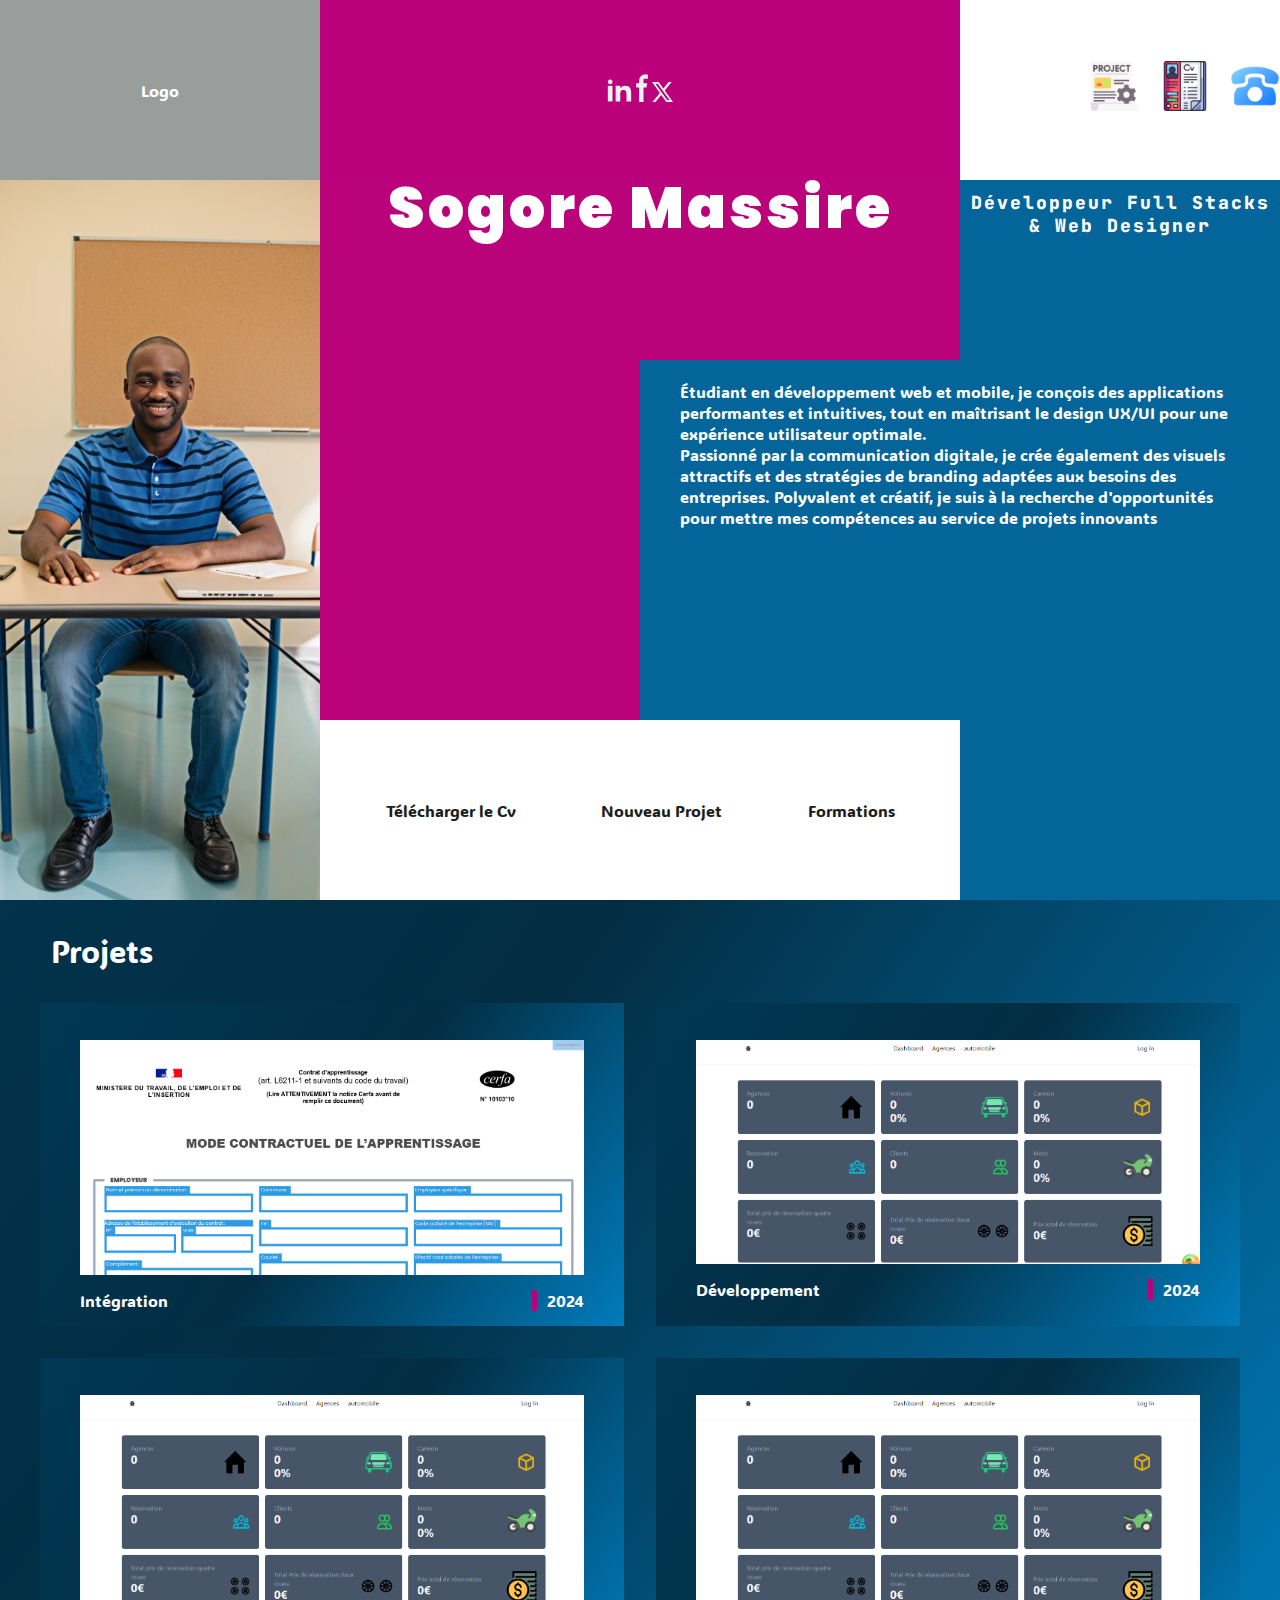
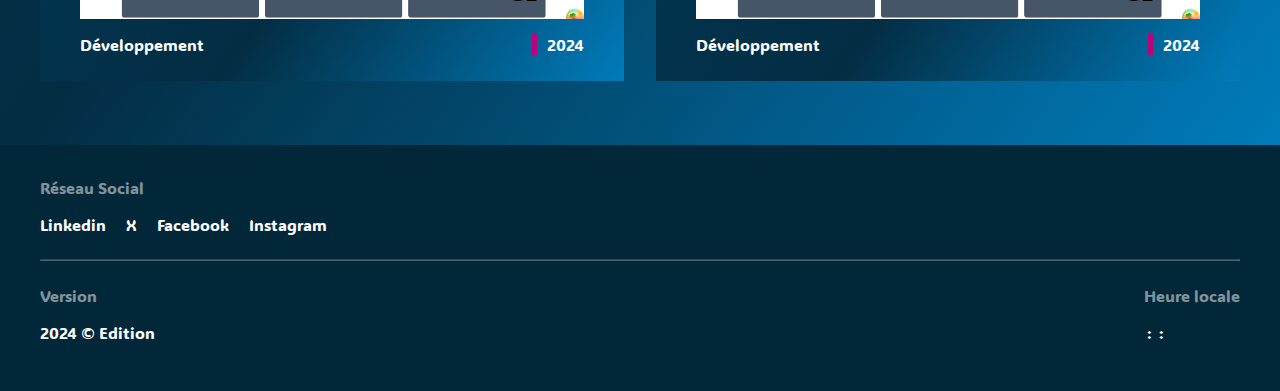
<file: index.html>
<!doctype html>
<html lang="en">
<head>
    <meta charset="UTF-8">
    <meta name="viewport"
          content="width=device-width, user-scalable=no, initial-scale=1.0, maximum-scale=1.0, minimum-scale=1.0">
    <meta http-equiv="X-UA-Compatible" content="ie=edge">
    <title>Sogore Massire</title>
    <link rel="stylesheet" href="./style.css">
</head>
<body>


    <div id="container">
        <!--
        <header id="header">
            <div class="nav">
                <div>Logo</div>
                <div>
                    <span class="nav-burger">Burguer</span>
                    <ul class="nav-link">
                        <li><a  href="http://127.0.0.1:5500/index.html">Porfolio</a></li>
                        <li><a href="http://127.0.0.1:5500/cv.html">Cv</a></li>
                        <li><a href="http://127.0.0.1:5500/contact">Contact</a></li>
                    </ul>
                </div>
            </div>
                <p class="massire-name">Sogore Massire</p>
            <p class="description">Développeur Full Stacks<br> & Web Designer</p>
      
       
       <p class="description-principale">Étudiant en développement web et mobile, je conçois des applications performantes et intuitives,
        tout en maîtrisant le design UX/UI pour une expérience utilisateur optimale.
         Passionné par la communication digitale, je crée également des visuels attractifs 
         et des stratégies de branding adaptées aux besoins des entreprises. Polyvalent 
         et créatif, je suis à la recherche d'opportunités pour mettre mes compétences au service de projets
          innovants.</p>
       
        </header>
        -->

    <header id="header">
        <div class="header_block-1">
            <div class="logo">log</div>
            <div class="reseau-sociaux">
                <svg width="25" height="23" viewBox="0 0 25 23" fill="none" xmlns="http://www.w3.org/2000/svg">
                    <path fill-rule="evenodd" clip-rule="evenodd" d="M13.2435 6.8275V9.30229C13.7616 8.51266 14.4759 7.87115 15.3164 7.44064C16.157 7.01013 17.095 6.80538 18.0385 6.84646C23.077 6.84646 24.1664 9.99646 24.1664 14.0944V22.4375H19.4998V15.0408C19.4998 13.2763 19.1439 11.0071 16.3964 11.0071C13.732 11.0071 13.277 12.9277 13.277 14.9096V22.4375H8.62496V6.8275H13.2435ZM5.49975 2.90458C5.49918 3.36688 5.36214 3.81872 5.10583 4.20345C4.84951 4.58819 4.48532 4.88869 4.05892 5.06729C3.63269 5.24445 3.16339 5.29079 2.71074 5.20042C2.25809 5.11005 1.84256 4.88704 1.51704 4.55979C1.19091 4.23234 0.968875 3.81576 0.878864 3.36245C0.788852 2.90914 0.834881 2.43934 1.01116 2.01212C1.18744 1.5849 1.4861 1.21934 1.86959 0.961411C2.25308 0.703479 2.70426 0.564691 3.16642 0.5625C3.47352 0.56269 3.77756 0.623464 4.06114 0.74134C4.34472 0.859216 4.60226 1.03188 4.819 1.24944C5.03575 1.467 5.20745 1.72518 5.32426 2.00919C5.44107 2.29321 5.50071 2.59748 5.49975 2.90458Z" fill="#BA007B"/>
                    <path d="M5.50016 6.84647H0.833496V22.4375H5.50016V6.84647Z" fill="#BA007B"/>
                    </svg>
                    
                    
                <svg width="12" height="28" viewBox="0 0 12 28" fill="none" xmlns="http://www.w3.org/2000/svg">
                    <path id="facebook" fill-rule="evenodd" clip-rule="evenodd" d="M9.15537 4.75H11.8752V0.375H9.15537C7.55395 0.37693 6.01866 1.01395 4.88628 2.14633C3.7539 3.27871 3.11688 4.81399 3.11495 6.41542V9.125H0.208496V13.5H3.12516V27.9929H7.50016V13.5H10.4475L11.3108 9.125H7.50016V5.61188C7.50356 5.3841 7.59565 5.16663 7.75687 5.00568C7.91809 4.84474 8.13571 4.75301 8.3635 4.75H9.15537Z" fill="#BA007B"/>
                    </svg>
                    <svg width="21" height="20" viewBox="0 0 21 20" fill="none" xmlns="http://www.w3.org/2000/svg">
                        <path id="insta" d="M12.795 8.533L19.68 0H16.607L11.352 6.517L6.69 0H0L7.806 10.91L0.47 20H3.544L9.249 12.93L14.31 20H21L12.795 8.533ZM10.415 11.483L8.97 9.464L3.36 1.627H5.67L10.198 7.944L11.641 9.964L17.659 18.373H15.349L10.415 11.483Z" fill="#ffffff"/>
                        </svg>
            </div>
            <div class="reseau-sociaux-2  desktop">
                <svg width="25" height="23" viewBox="0 0 25 23" fill="none" xmlns="http://www.w3.org/2000/svg">
                    <path fill-rule="evenodd" clip-rule="evenodd" d="M13.2435 6.8275V9.30229C13.7616 8.51266 14.4759 7.87115 15.3164 7.44064C16.157 7.01013 17.095 6.80538 18.0385 6.84646C23.077 6.84646 24.1664 9.99646 24.1664 14.0944V22.4375H19.4998V15.0408C19.4998 13.2763 19.1439 11.0071 16.3964 11.0071C13.732 11.0071 13.277 12.9277 13.277 14.9096V22.4375H8.62496V6.8275H13.2435ZM5.49975 2.90458C5.49918 3.36688 5.36214 3.81872 5.10583 4.20345C4.84951 4.58819 4.48532 4.88869 4.05892 5.06729C3.63269 5.24445 3.16339 5.29079 2.71074 5.20042C2.25809 5.11005 1.84256 4.88704 1.51704 4.55979C1.19091 4.23234 0.968875 3.81576 0.878864 3.36245C0.788852 2.90914 0.834881 2.43934 1.01116 2.01212C1.18744 1.5849 1.4861 1.21934 1.86959 0.961411C2.25308 0.703479 2.70426 0.564691 3.16642 0.5625C3.47352 0.56269 3.77756 0.623464 4.06114 0.74134C4.34472 0.859216 4.60226 1.03188 4.819 1.24944C5.03575 1.467 5.20745 1.72518 5.32426 2.00919C5.44107 2.29321 5.50071 2.59748 5.49975 2.90458Z" fill="#F1F1F1"/>
                    <path d="M5.50016 6.84647H0.833496V22.4375H5.50016V6.84647Z" fill="#F1F1F1"/>
                    </svg>
                    
                    
                <svg width="12" height="28" viewBox="0 0 12 28" fill="none" xmlns="http://www.w3.org/2000/svg">
                    <path id="facebook" fill-rule="evenodd" clip-rule="evenodd" d="M9.15537 4.75H11.8752V0.375H9.15537C7.55395 0.37693 6.01866 1.01395 4.88628 2.14633C3.7539 3.27871 3.11688 4.81399 3.11495 6.41542V9.125H0.208496V13.5H3.12516V27.9929H7.50016V13.5H10.4475L11.3108 9.125H7.50016V5.61188C7.50356 5.3841 7.59565 5.16663 7.75687 5.00568C7.91809 4.84474 8.13571 4.75301 8.3635 4.75H9.15537Z" fill="#F1F1F1"/>
                    </svg>
                    <svg width="21" height="20" viewBox="0 0 21 20" fill="none" xmlns="http://www.w3.org/2000/svg">
                        <path id="insta" d="M12.795 8.533L19.68 0H16.607L11.352 6.517L6.69 0H0L7.806 10.91L0.47 20H3.544L9.249 12.93L14.31 20H21L12.795 8.533ZM10.415 11.483L8.97 9.464L3.36 1.627H5.67L10.198 7.944L11.641 9.964L17.659 18.373H15.349L10.415 11.483Z" fill="#F1F1F1"/>
                        </svg>
            </div>
            <nav class="nav">
                <ul class="nav-link">
                    <li><a  href="./index.html">
                        <img  class="img-nav-desktop-width" src="./images/project.png" alt="">
                    </a></li>
                    <li><a href="./cv.html">
                        <img class="img-nav-desktop-width" src="./images/cv.png" alt="">
                    </a></li>
                    <li><a href="./contact">
                        <img class="img-nav-desktop-width" src="./images/phone.png" alt="">
                    </a></li>
                </ul>
            </nav>
        </div>
        <div class="photo">
            <img class="massire-image" src="./images/massire.png" alt="massire">
        </div>
        <p class="massire-name">Sogore Massire</p>
        <p class="description">Développeur Full Stacks & Web Designer</p>
      
        <p class="description-principale">Étudiant en développement web et mobile, je conçois des applications performantes et intuitives,
            tout en maîtrisant le design UX/UI pour une expérience utilisateur optimale.
            <span class="desktop">Passionné par la communication digitale, je crée également des visuels attractifs 
                et des stratégies de branding adaptées aux besoins des entreprises. Polyvalent 
                et créatif, je suis à la recherche d'opportunités pour mettre mes compétences au service de projets
                 innovants</span> 
        </p>
        <div class="subnav  desktop">
            <nav class="subnav-block">
                <ul class="nav-link">
                    <li><a  href="http://127.0.0.1:5500/index.html">Télécharger le Cv</a></li>
                    <li><a href="http://127.0.0.1:5500/cv.html">Nouveau Projet</a></li>
                    <li><a href="http://127.0.0.1:5500/contact">Formations</a></li>
                </ul>
            </nav>
        </div>
        <div class="vide  desktop"></div>
        <div class="reseau-sociaux-3  desktop">
            <div>
                <svg width="25" height="23" viewBox="0 0 25 23" fill="none" xmlns="http://www.w3.org/2000/svg">
                    <path fill-rule="evenodd" clip-rule="evenodd" d="M13.2435 6.8275V9.30229C13.7616 8.51266 14.4759 7.87115 15.3164 7.44064C16.157 7.01013 17.095 6.80538 18.0385 6.84646C23.077 6.84646 24.1664 9.99646 24.1664 14.0944V22.4375H19.4998V15.0408C19.4998 13.2763 19.1439 11.0071 16.3964 11.0071C13.732 11.0071 13.277 12.9277 13.277 14.9096V22.4375H8.62496V6.8275H13.2435ZM5.49975 2.90458C5.49918 3.36688 5.36214 3.81872 5.10583 4.20345C4.84951 4.58819 4.48532 4.88869 4.05892 5.06729C3.63269 5.24445 3.16339 5.29079 2.71074 5.20042C2.25809 5.11005 1.84256 4.88704 1.51704 4.55979C1.19091 4.23234 0.968875 3.81576 0.878864 3.36245C0.788852 2.90914 0.834881 2.43934 1.01116 2.01212C1.18744 1.5849 1.4861 1.21934 1.86959 0.961411C2.25308 0.703479 2.70426 0.564691 3.16642 0.5625C3.47352 0.56269 3.77756 0.623464 4.06114 0.74134C4.34472 0.859216 4.60226 1.03188 4.819 1.24944C5.03575 1.467 5.20745 1.72518 5.32426 2.00919C5.44107 2.29321 5.50071 2.59748 5.49975 2.90458Z" fill="#F1F1F1"/>
                    <path d="M5.50016 6.84647H0.833496V22.4375H5.50016V6.84647Z" fill="#F1F1F1"/>
                    </svg>
                    
                    
                <svg width="12" height="28" viewBox="0 0 12 28" fill="none" xmlns="http://www.w3.org/2000/svg">
                    <path id="facebook" fill-rule="evenodd" clip-rule="evenodd" d="M9.15537 4.75H11.8752V0.375H9.15537C7.55395 0.37693 6.01866 1.01395 4.88628 2.14633C3.7539 3.27871 3.11688 4.81399 3.11495 6.41542V9.125H0.208496V13.5H3.12516V27.9929H7.50016V13.5H10.4475L11.3108 9.125H7.50016V5.61188C7.50356 5.3841 7.59565 5.16663 7.75687 5.00568C7.91809 4.84474 8.13571 4.75301 8.3635 4.75H9.15537Z" fill="#F1F1F1"/>
                    </svg>
                <svg width="21" height="20" viewBox="0 0 21 20" fill="none" xmlns="http://www.w3.org/2000/svg">
                    <path id="insta" d="M12.795 8.533L19.68 0H16.607L11.352 6.517L6.69 0H0L7.806 10.91L0.47 20H3.544L9.249 12.93L14.31 20H21L12.795 8.533ZM10.415 11.483L8.97 9.464L3.36 1.627H5.67L10.198 7.944L11.641 9.964L17.659 18.373H15.349L10.415 11.483Z" fill="#F1F1F1"/>
                    </svg>
            </div>
        </div>  
        <div class="reseau-sociaux-4-bg desktop"></div>
        <!--<div class="vide-2  desktop"></div>-->
        <div class="bg-subnav desktop"></div>
        <div class="bg-logo desktop"></div>
        <div class="bg-logo-text desktop">Logo</div>
        <div class="massire-name-bg desktop"></div>
    </header>


      
    
    <main id="main">
        <h3 class="projet">Projets</h3>
        
        <div id="section-main">
            <section class="section-projet">
               <a href="#">
               <div>
                <img src="./images/projets/projet1.png" alt="">
               </div>
                <div class="parcours">Intégration <span class="parcours-date">2024</span></div>
                </a>
            </section>
            <section class="section-projet">
               <a href="#">
               <div>
                <img src="./images/projets/projet2.png" alt="">
               </div>
            
                <div class="parcours">Développement <span class="parcours-date">2024</span></div>
                </a>
            </section>
            <section class="section-projet">
               <a href="#">
               <div>
                <img src="./images/projets/projet2.png" alt="">
               </div>
            
                <div class="parcours">Développement <span class="parcours-date">2024</span></div>
                </a>
            </section>
            <section class="section-projet">
               <a href="#">
               <div>
                <img src="./images/projets/projet2.png" alt="">
               </div>
            
                <div class="parcours">Développement <span class="parcours-date">2024</span></div>
                </a>
            </section>
                    
        </div>
    </main>


    </div>
    
        <footer id="footer">
            <div class="social">
                <div class="social-titre social-reseau">Réseau Social</div>
                <div class="social-container">
                    <p>Linkedin</p>
                    <p>X</p>
                    <p>Facebook</p>
                    <p>Instagram</p>
                </div>
            </div>
            <hr style="    opacity: 0.3;">
            <div class="copyright">
                <div class="">
                    <p class="version">Version</p>
                    <p>2024 © Edition</p>
                </div>
                <div class="Heure locale" >
                    <p class="heure-locale">Heure locale</p>
                    <div id="time"></div>
                    <div style="display: flex; gap: .2rem">
                        <div id="hour"></div>:
                        <div id="minutes"></div>:
                        <div id="secondes"></div>
                    </div>
                </div>
            </div>
        </footer>
  
    <script >


        let hoursText = document.querySelector("#hour");
        let minuteText = document.querySelector("#minutes")
        let secondeText = document.querySelector("#secondes");

        const changeDate = ()=> {
            const date = new Date();
            document.querySelector("#time").textContent = date.toDateString();
            const hours = date.getHours();
            const minutes = date.getMinutes();
            const secondes = date.getSeconds();
            hoursText.textContent = hours.toString();
            minuteText.textContent = minutes.toString();
            secondeText.textContent = secondes.toString();
        }

    setInterval(changeDate,1000);
        /*Link Change*/
        document.querySelectorAll(".nav-link li a").forEach(link => {
            if(link.href === window.location.href){
                link.classList.add("active");
            }
        })
    </script>
</body>
</html>
</file>
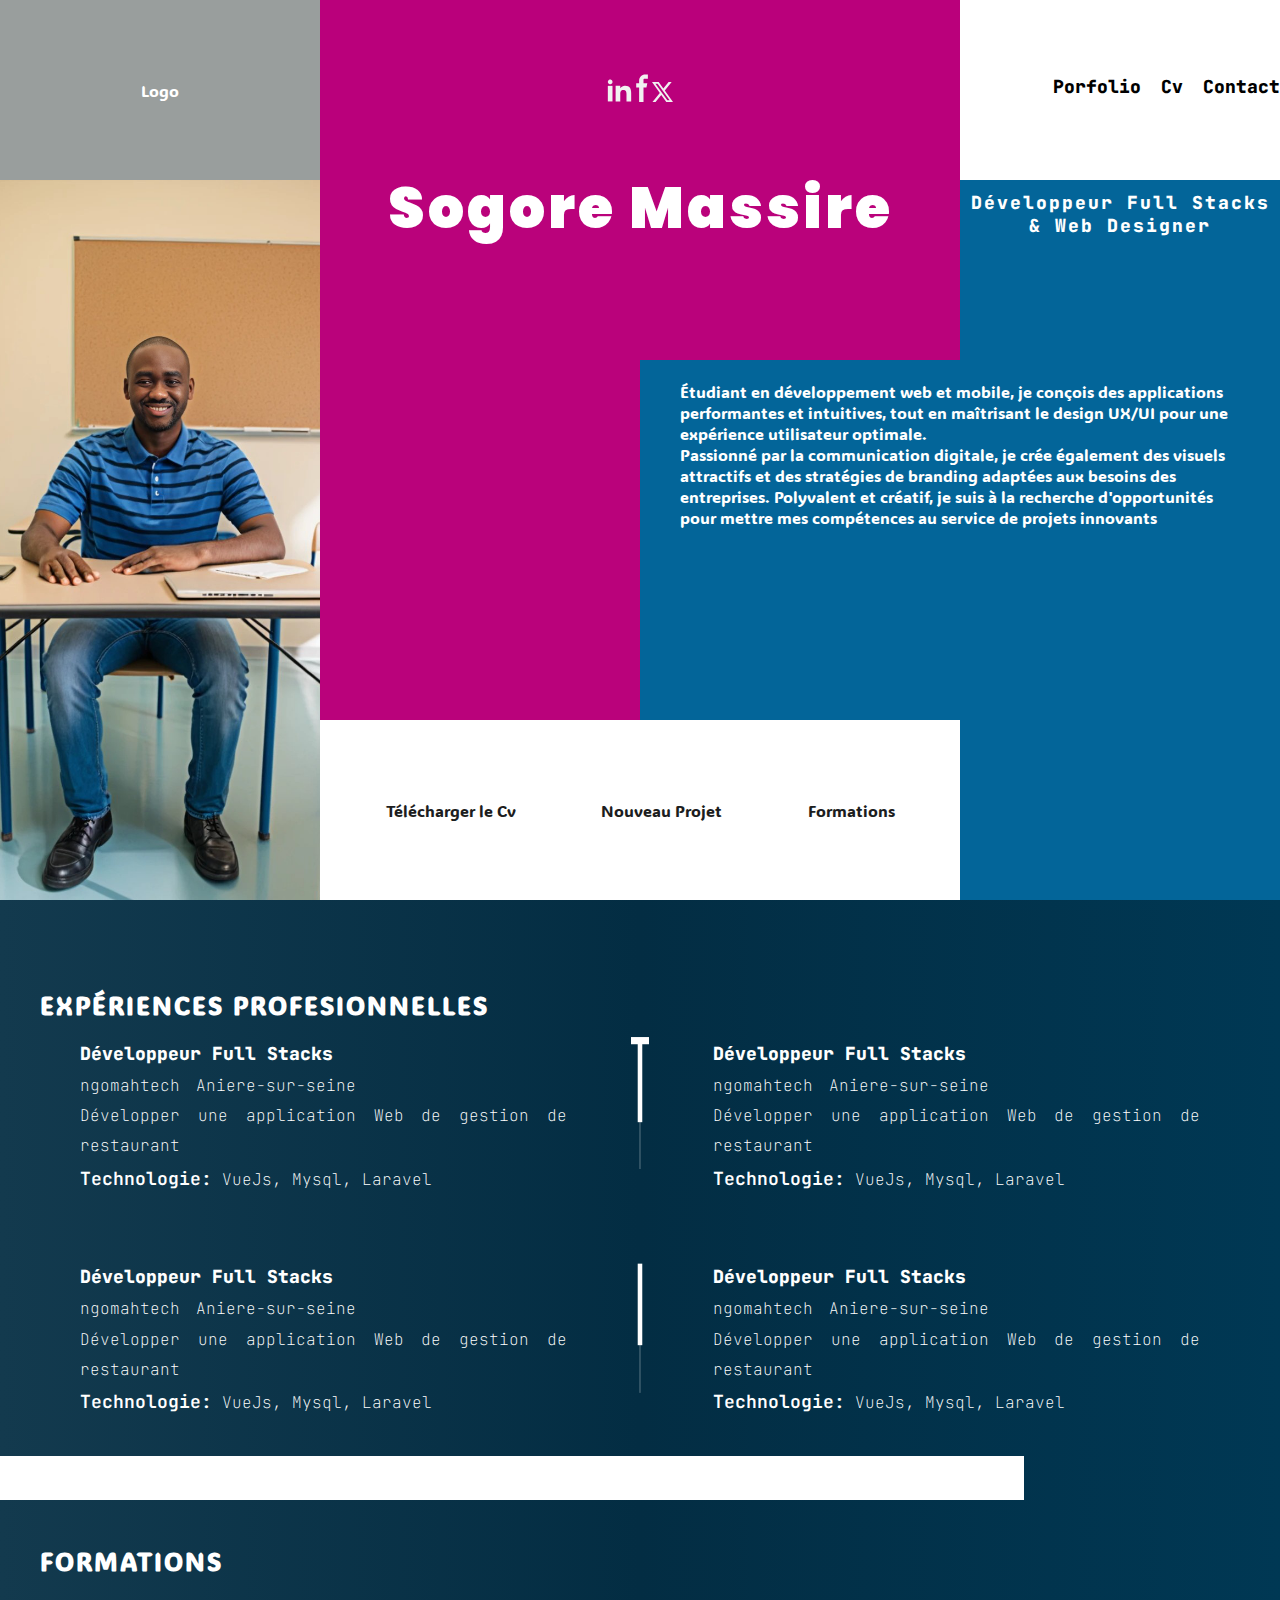
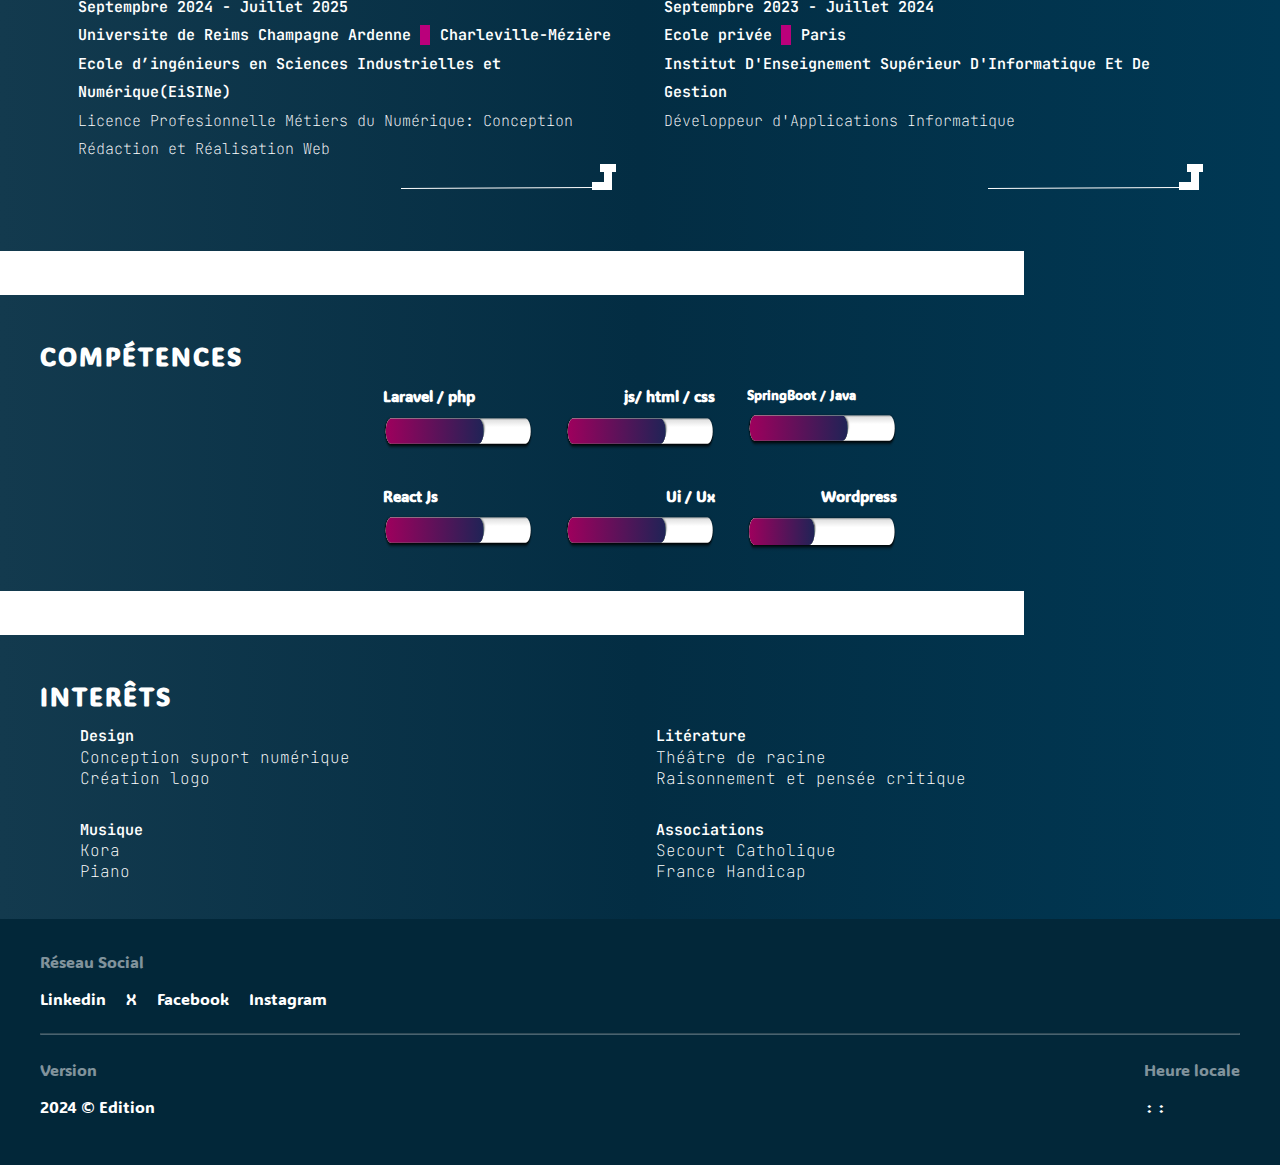
<file: cv.html>
<!doctype html>
<html lang="en">
<head>
    <meta charset="UTF-8">
    <meta name="viewport"
          content="width=device-width, user-scalable=no, initial-scale=1.0, maximum-scale=1.0, minimum-scale=1.0">
    <meta http-equiv="X-UA-Compatible" content="ie=edge">
    <title>Sogore Massire</title>
    <link rel="stylesheet" href="./style.css">
</head>
<body>


    <div id="container">
        <header id="header">
            <div class="header_block-1">
                <div class="logo">log</div>
                <div class="reseau-sociaux">
                    <svg width="25" height="23" viewBox="0 0 25 23" fill="none" xmlns="http://www.w3.org/2000/svg">
                        <path fill-rule="evenodd" clip-rule="evenodd" d="M13.2435 6.8275V9.30229C13.7616 8.51266 14.4759 7.87115 15.3164 7.44064C16.157 7.01013 17.095 6.80538 18.0385 6.84646C23.077 6.84646 24.1664 9.99646 24.1664 14.0944V22.4375H19.4998V15.0408C19.4998 13.2763 19.1439 11.0071 16.3964 11.0071C13.732 11.0071 13.277 12.9277 13.277 14.9096V22.4375H8.62496V6.8275H13.2435ZM5.49975 2.90458C5.49918 3.36688 5.36214 3.81872 5.10583 4.20345C4.84951 4.58819 4.48532 4.88869 4.05892 5.06729C3.63269 5.24445 3.16339 5.29079 2.71074 5.20042C2.25809 5.11005 1.84256 4.88704 1.51704 4.55979C1.19091 4.23234 0.968875 3.81576 0.878864 3.36245C0.788852 2.90914 0.834881 2.43934 1.01116 2.01212C1.18744 1.5849 1.4861 1.21934 1.86959 0.961411C2.25308 0.703479 2.70426 0.564691 3.16642 0.5625C3.47352 0.56269 3.77756 0.623464 4.06114 0.74134C4.34472 0.859216 4.60226 1.03188 4.819 1.24944C5.03575 1.467 5.20745 1.72518 5.32426 2.00919C5.44107 2.29321 5.50071 2.59748 5.49975 2.90458Z" fill="#BA007B"/>
                        <path d="M5.50016 6.84647H0.833496V22.4375H5.50016V6.84647Z" fill="#BA007B"/>
                        </svg>
                        
                        
                    <svg width="12" height="28" viewBox="0 0 12 28" fill="none" xmlns="http://www.w3.org/2000/svg">
                        <path id="facebook" fill-rule="evenodd" clip-rule="evenodd" d="M9.15537 4.75H11.8752V0.375H9.15537C7.55395 0.37693 6.01866 1.01395 4.88628 2.14633C3.7539 3.27871 3.11688 4.81399 3.11495 6.41542V9.125H0.208496V13.5H3.12516V27.9929H7.50016V13.5H10.4475L11.3108 9.125H7.50016V5.61188C7.50356 5.3841 7.59565 5.16663 7.75687 5.00568C7.91809 4.84474 8.13571 4.75301 8.3635 4.75H9.15537Z" fill="#BA007B"/>
                        </svg>
                        <svg width="21" height="20" viewBox="0 0 21 20" fill="none" xmlns="http://www.w3.org/2000/svg">
                            <path id="insta" d="M12.795 8.533L19.68 0H16.607L11.352 6.517L6.69 0H0L7.806 10.91L0.47 20H3.544L9.249 12.93L14.31 20H21L12.795 8.533ZM10.415 11.483L8.97 9.464L3.36 1.627H5.67L10.198 7.944L11.641 9.964L17.659 18.373H15.349L10.415 11.483Z" fill="#ffffff"/>
                            </svg>
                </div>
                <div class="reseau-sociaux-2  desktop">
                    <svg width="25" height="23" viewBox="0 0 25 23" fill="none" xmlns="http://www.w3.org/2000/svg">
                        <path fill-rule="evenodd" clip-rule="evenodd" d="M13.2435 6.8275V9.30229C13.7616 8.51266 14.4759 7.87115 15.3164 7.44064C16.157 7.01013 17.095 6.80538 18.0385 6.84646C23.077 6.84646 24.1664 9.99646 24.1664 14.0944V22.4375H19.4998V15.0408C19.4998 13.2763 19.1439 11.0071 16.3964 11.0071C13.732 11.0071 13.277 12.9277 13.277 14.9096V22.4375H8.62496V6.8275H13.2435ZM5.49975 2.90458C5.49918 3.36688 5.36214 3.81872 5.10583 4.20345C4.84951 4.58819 4.48532 4.88869 4.05892 5.06729C3.63269 5.24445 3.16339 5.29079 2.71074 5.20042C2.25809 5.11005 1.84256 4.88704 1.51704 4.55979C1.19091 4.23234 0.968875 3.81576 0.878864 3.36245C0.788852 2.90914 0.834881 2.43934 1.01116 2.01212C1.18744 1.5849 1.4861 1.21934 1.86959 0.961411C2.25308 0.703479 2.70426 0.564691 3.16642 0.5625C3.47352 0.56269 3.77756 0.623464 4.06114 0.74134C4.34472 0.859216 4.60226 1.03188 4.819 1.24944C5.03575 1.467 5.20745 1.72518 5.32426 2.00919C5.44107 2.29321 5.50071 2.59748 5.49975 2.90458Z" fill="#F1F1F1"/>
                        <path d="M5.50016 6.84647H0.833496V22.4375H5.50016V6.84647Z" fill="#F1F1F1"/>
                        </svg>
                        
                        
                    <svg width="12" height="28" viewBox="0 0 12 28" fill="none" xmlns="http://www.w3.org/2000/svg">
                        <path id="facebook" fill-rule="evenodd" clip-rule="evenodd" d="M9.15537 4.75H11.8752V0.375H9.15537C7.55395 0.37693 6.01866 1.01395 4.88628 2.14633C3.7539 3.27871 3.11688 4.81399 3.11495 6.41542V9.125H0.208496V13.5H3.12516V27.9929H7.50016V13.5H10.4475L11.3108 9.125H7.50016V5.61188C7.50356 5.3841 7.59565 5.16663 7.75687 5.00568C7.91809 4.84474 8.13571 4.75301 8.3635 4.75H9.15537Z" fill="#F1F1F1"/>
                        </svg>
                        <svg width="21" height="20" viewBox="0 0 21 20" fill="none" xmlns="http://www.w3.org/2000/svg">
                            <path id="insta" d="M12.795 8.533L19.68 0H16.607L11.352 6.517L6.69 0H0L7.806 10.91L0.47 20H3.544L9.249 12.93L14.31 20H21L12.795 8.533ZM10.415 11.483L8.97 9.464L3.36 1.627H5.67L10.198 7.944L11.641 9.964L17.659 18.373H15.349L10.415 11.483Z" fill="#F1F1F1"/>
                            </svg>
                </div>
                <nav class="nav">
                    <ul class="nav-link">
                        <li><a  href="http://127.0.0.1:5500/index.html">Porfolio</a></li>
                        <li><a href="http://127.0.0.1:5500/cv.html">Cv</a></li>
                        <li><a href="http://127.0.0.1:5500/contact">Contact</a></li>
                    </ul>
                </nav>
            </div>
            <div class="photo">
                <img class="massire-image" src="./images/massire.png" alt="massire">
            </div>
            <p class="massire-name">Sogore Massire</p>
            <p class="description">Développeur Full Stacks & Web Designer</p>
          
            <p class="description-principale">Étudiant en développement web et mobile, je conçois des applications performantes et intuitives,
                tout en maîtrisant le design UX/UI pour une expérience utilisateur optimale.
                <span class="desktop">Passionné par la communication digitale, je crée également des visuels attractifs 
                 et des stratégies de branding adaptées aux besoins des entreprises. Polyvalent 
                 et créatif, je suis à la recherche d'opportunités pour mettre mes compétences au service de projets
                  innovants</span> 
            </p>
            <div class="subnav  desktop">
                <nav class="subnav-block">
                    <ul class="nav-link">
                        <li><a  href="http://127.0.0.1:5500/index.html">Télécharger le Cv</a></li>
                        <li><a href="http://127.0.0.1:5500/cv.html">Nouveau Projet</a></li>
                        <li><a href="http://127.0.0.1:5500/contact">Formations</a></li>
                    </ul>
                </nav>
            </div>
            <div class="vide  desktop"></div>
            <div class="reseau-sociaux-3  desktop">
                <div>
                    <svg width="25" height="23" viewBox="0 0 25 23" fill="none" xmlns="http://www.w3.org/2000/svg">
                        <path fill-rule="evenodd" clip-rule="evenodd" d="M13.2435 6.8275V9.30229C13.7616 8.51266 14.4759 7.87115 15.3164 7.44064C16.157 7.01013 17.095 6.80538 18.0385 6.84646C23.077 6.84646 24.1664 9.99646 24.1664 14.0944V22.4375H19.4998V15.0408C19.4998 13.2763 19.1439 11.0071 16.3964 11.0071C13.732 11.0071 13.277 12.9277 13.277 14.9096V22.4375H8.62496V6.8275H13.2435ZM5.49975 2.90458C5.49918 3.36688 5.36214 3.81872 5.10583 4.20345C4.84951 4.58819 4.48532 4.88869 4.05892 5.06729C3.63269 5.24445 3.16339 5.29079 2.71074 5.20042C2.25809 5.11005 1.84256 4.88704 1.51704 4.55979C1.19091 4.23234 0.968875 3.81576 0.878864 3.36245C0.788852 2.90914 0.834881 2.43934 1.01116 2.01212C1.18744 1.5849 1.4861 1.21934 1.86959 0.961411C2.25308 0.703479 2.70426 0.564691 3.16642 0.5625C3.47352 0.56269 3.77756 0.623464 4.06114 0.74134C4.34472 0.859216 4.60226 1.03188 4.819 1.24944C5.03575 1.467 5.20745 1.72518 5.32426 2.00919C5.44107 2.29321 5.50071 2.59748 5.49975 2.90458Z" fill="#F1F1F1"/>
                        <path d="M5.50016 6.84647H0.833496V22.4375H5.50016V6.84647Z" fill="#F1F1F1"/>
                        </svg>
                        
                        
                    <svg width="12" height="28" viewBox="0 0 12 28" fill="none" xmlns="http://www.w3.org/2000/svg">
                        <path id="facebook" fill-rule="evenodd" clip-rule="evenodd" d="M9.15537 4.75H11.8752V0.375H9.15537C7.55395 0.37693 6.01866 1.01395 4.88628 2.14633C3.7539 3.27871 3.11688 4.81399 3.11495 6.41542V9.125H0.208496V13.5H3.12516V27.9929H7.50016V13.5H10.4475L11.3108 9.125H7.50016V5.61188C7.50356 5.3841 7.59565 5.16663 7.75687 5.00568C7.91809 4.84474 8.13571 4.75301 8.3635 4.75H9.15537Z" fill="#F1F1F1"/>
                        </svg>
                    <svg width="21" height="20" viewBox="0 0 21 20" fill="none" xmlns="http://www.w3.org/2000/svg">
                        <path id="insta" d="M12.795 8.533L19.68 0H16.607L11.352 6.517L6.69 0H0L7.806 10.91L0.47 20H3.544L9.249 12.93L14.31 20H21L12.795 8.533ZM10.415 11.483L8.97 9.464L3.36 1.627H5.67L10.198 7.944L11.641 9.964L17.659 18.373H15.349L10.415 11.483Z" fill="#F1F1F1"/>
                        </svg>
                </div>
            </div>  
            <div class="reseau-sociaux-4-bg desktop"></div>
            <!--<div class="vide-2  desktop"></div>-->
            <div class="bg-subnav desktop"></div>
            <div class="bg-logo desktop"></div>
            <div class="bg-logo-text desktop">Logo</div>
            <div class="massire-name-bg desktop"></div>
        </header>
    <div class="main" >
        <h3 class="cv-title  exp-title ">Expériences Profesionnelles</h3>
        <section class="section-cv">
            <div class="exp-1">
                <p class="">Développeur Full Stacks</p>
                <p class="exp-ville">ngomahtech <span >Aniere-sur-seine</span></p>
                <p class="exp-description">Développer une application Web de gestion de restaurant</p>
                <p class="exp-tech-1" ><span class="exp-tech">Technologie:</span> VueJs, Mysql, Laravel</span></p>
            </div>
            <div class="exp-2">
                <p class="">Développeur Full Stacks</p>
                <p class="exp-ville"><span>ngomahtech</span> Aniere-sur-seine</p>
                <p class="exp-description">Développer une application Web de gestion de restaurant</p>
                <p class="exp-tech-1" ><span class="exp-tech">Technologie:</span> VueJs, Mysql, Laravel</span></p>
            </div>
            <div class="regle" style="position: relative;">
                <svg id="Calque_2" data-name="Calque 2" xmlns="http://www.w3.org/2000/svg" viewBox="0 0 30 221.56"><defs><style>.cls-1,.cls-2,.cls-3{fill:none;stroke:#fff;stroke-miterlimit:10;}.cls-1{stroke-width:7.61px;}.cls-2{stroke-width:0.59px;}.cls-3{stroke-width:12px;}</style></defs><line class="cls-1" x1="15" y1="6" x2="15" y2="142"/><line class="cls-2" x1="15" y1="140.56" x2="15" y2="221.56"/><line class="cls-3" y1="6" x2="30" y2="6"/></svg>
            </div>
            <div class="regle-2">
                <svg id="Calque_2" data-name="Calque 2" xmlns="http://www.w3.org/2000/svg" viewBox="0 0 30 221.56"><defs><style>.cls-1,.cls-2,.cls-3{fill:none;stroke:#fff;stroke-miterlimit:10;}.cls-1{stroke-width:7.61px;}.cls-2{stroke-width:0.59px;}.cls-3{stroke-width:12px;}</style></defs><line class="cls-1" x1="15" y1="6" x2="15" y2="142"/><line class="cls-2" x1="15" y1="140.56" x2="15" y2="221.56"/></svg>
            </div>
            <div class="exp-3">
                <p class="">Développeur Full Stacks</p>
                <p class="exp-ville">ngomahtech <span >Aniere-sur-seine</span></p>
                <p class="exp-description">Développer une application Web de gestion de restaurant</p>
                <p class="exp-tech-1" ><span class="exp-tech">Technologie:</span> VueJs, Mysql, Laravel</span></p>
            </div>
            <div class="exp-4">
                <p class="">Développeur Full Stacks</p>
                <p class="exp-ville">ngomahtech <span>Aniere-sur-seine</span></p>
                <p class="exp-description">Développer une application Web de gestion de restaurant</p>
                <p class="exp-tech-1" ><span class="exp-tech">Technologie:</span> VueJs, Mysql, Laravel</span></p>
            </div>

        </section>
    </div>
    <div class="color-back">
        <div class="white"></div>
    </div>
    <div class="main" >
        <h3 class="cv-title  exp-title ">Formations</h3>
        <section class="section-formation">
            <div class="form-container">
                <div class="form-block">
                    <p class="form-date">Septempbre 2024 - Juillet 2025</p>
                    <p class="form-ville">Universite de Reims Champagne Ardenne <span class="border-left-rose">Charleville-Mézière</span></p>
                    
                </div>
                <div class="form-block">
                    <p class="form-titre">Ecole d’ingénieurs en Sciences Industrielles et Numérique(EiSINe)</p>
                    <p class="form-description">Licence Profesionnelle Métiers du Numérique: Conception Rédaction et Réalisation Web</p>
                </div>
            
            </div>
            <div  class="form-svg">
                <svg width="215" height="26" viewBox="0 0 215 26" fill="none" xmlns="http://www.w3.org/2000/svg">
                    <line y1="-4" x2="10" y2="-4" transform="matrix(-4.37114e-08 -1 -1 4.37114e-08 203 18)" stroke="white" stroke-width="8"/>
                    <path d="M199 4L215 4" stroke="white" stroke-width="8"/>
                    <path d="M191 22L211 22" stroke="white" stroke-width="8"/>
                    <line x1="192.003" y1="23.5" x2="0.00259276" y2="24.5" stroke="white"/>
                </svg>                        
            </div>
            <div class="form-container form-container-2 ">
                <div class="form-block">
                    <p class="form-date">Septempbre 2023 - Juillet 2024</p>
                    <p class="form-ville">Ecole privée <span class="border-left-rose">Paris</span></p>
                    
                </div>
                <div class="form-block">
                    <p class="form-titre">Institut D'Enseignement Supérieur D'Informatique Et De Gestion</p>
                    <p class="form-description">Développeur d'Applications Informatique</p>
                </div>
            </div>
            <div class="form-svg">
                <svg width="215" height="26" viewBox="0 0 215 26" fill="none" xmlns="http://www.w3.org/2000/svg">
                    <line y1="-4" x2="10" y2="-4" transform="matrix(-4.37114e-08 -1 -1 4.37114e-08 203 18)" stroke="white" stroke-width="8"/>
                    <path d="M199 4L215 4" stroke="white" stroke-width="8"/>
                    <path d="M191 22L211 22" stroke="white" stroke-width="8"/>
                    <line x1="192.003" y1="23.5" x2="0.00259276" y2="24.5" stroke="white"/>
                </svg>                        
            </div>
        </section>
    </div>

    <div class="color-back">
        <div class="white"></div>
    </div>
    <div class="main" >
        <h3 class="cv-title  exp-title comp-title">Compétences</h3>
        <section class="section-competence">
            <div class="laravel block">
                <h4>Laravel / php</h4>
                    <svg width="150" height="40" viewBox="0 0 150 40" fill="none" xmlns="http://www.w3.org/2000/svg" xmlns:xlink="http://www.w3.org/1999/xlink">
                        <rect x="0.477051" width="149.523" height="36.0965" fill="url(#pattern0_130_708)"/>
                        <path d="M142.432 3.58447H8.10887C5.18053 3.58447 2.80664 9.22202 2.80664 16.1763C2.80664 23.1306 5.18053 28.7681 8.10887 28.7681H142.432C145.36 28.7681 147.734 23.1306 147.734 16.1763C147.734 9.22202 145.36 3.58447 142.432 3.58447Z" fill="white"/>
                        <path d="M142.432 3.58447H8.10887C5.18053 3.58447 2.80664 9.22202 2.80664 16.1763C2.80664 23.1306 5.18053 28.7681 8.10887 28.7681H142.432C145.36 28.7681 147.734 23.1306 147.734 16.1763C147.734 9.22202 145.36 3.58447 142.432 3.58447Z" fill="url(#paint0_linear_130_708)"/>
                        <rect y="1.38513" width="103.57" height="25.18" fill="url(#pattern1_130_708)"/>
                        <path d="M95.4365 3.58447H8.10887C5.18053 3.58447 2.80664 9.22202 2.80664 16.1763C2.80664 23.1306 5.18053 28.7681 8.10887 28.7681H95.4365C98.3649 28.7681 100.739 23.1306 100.739 16.1763C100.739 9.22202 98.3649 3.58447 95.4365 3.58447Z" fill="#B91E7D"/>
                        <path d="M95.4365 3.58447H8.10887C5.18053 3.58447 2.80664 9.22202 2.80664 16.1763C2.80664 23.1306 5.18053 28.7681 8.10887 28.7681H95.4365C98.3649 28.7681 100.739 23.1306 100.739 16.1763C100.739 9.22202 98.3649 3.58447 95.4365 3.58447Z" fill="url(#paint1_linear_130_708)"/>
                        <path d="M95.4365 3.58447H8.10887C5.18053 3.58447 2.80664 9.22202 2.80664 16.1763C2.80664 23.1306 5.18053 28.7681 8.10887 28.7681H95.4365C98.3649 28.7681 100.739 23.1306 100.739 16.1763C100.739 9.22202 98.3649 3.58447 95.4365 3.58447Z" fill="url(#paint2_linear_130_708)"/>
                        <path d="M95.4365 3.58447H8.10887C5.18053 3.58447 2.80664 9.22202 2.80664 16.1763C2.80664 23.1306 5.18053 28.7681 8.10887 28.7681H95.4365C98.3649 28.7681 100.739 23.1306 100.739 16.1763C100.739 9.22202 98.3649 3.58447 95.4365 3.58447Z" fill="url(#paint3_linear_130_708)"/>
                        <defs>
                        <pattern id="pattern0_130_708" patternContentUnits="objectBoundingBox" width="1" height="1">
                        <use xlink:href="#image0_130_708" transform="scale(0.00236407 0.0232558)"/>
                        </pattern>
                        <pattern id="pattern1_130_708" patternContentUnits="objectBoundingBox" width="1" height="1">
                        <use xlink:href="#image1_130_708" transform="scale(0.00341297 0.0217391)"/>
                        </pattern>
                        <linearGradient id="paint0_linear_130_708" x1="75.2704" y1="3.77755" x2="75.2704" y2="27.5173" gradientUnits="userSpaceOnUse">
                        <stop offset="0.02" stop-opacity="0.25"/>
                        <stop offset="0.06" stop-color="#0B0B0B" stop-opacity="0.12"/>
                        <stop offset="0.35" stop-color="#141414" stop-opacity="0"/>
                        </linearGradient>
                        <linearGradient id="paint1_linear_130_708" x1="51.7745" y1="3.77755" x2="51.7745" y2="27.5173" gradientUnits="userSpaceOnUse">
                        <stop stop-color="#B3F5BD"/>
                        <stop offset="1" stop-color="#77AD81"/>
                        </linearGradient>
                        <linearGradient id="paint2_linear_130_708" x1="51.7745" y1="3.77755" x2="51.7745" y2="27.5173" gradientUnits="userSpaceOnUse">
                        <stop stop-color="#B3F5BD"/>
                        <stop offset="1" stop-color="#77AD81"/>
                        </linearGradient>
                        <linearGradient id="paint3_linear_130_708" x1="2.80664" y1="16.1763" x2="100.742" y2="16.1763" gradientUnits="userSpaceOnUse">
                        <stop stop-color="#9E005D"/>
                        <stop offset="1" stop-color="#1F2356"/>
                        </linearGradient>
                        <image id="image0_130_708" width="423" height="43" xlink:href="[data-uri]"/>
                        <image id="image1_130_708" width="293" height="46" xlink:href="[data-uri]"/>
                        </defs>
                        </svg>     
            </div>
            <div class="jshtmlcss block">
                <h4>js/ html / css</h4>
                    <svg width="150" height="40" viewBox="0 0 150 40" fill="none" xmlns="http://www.w3.org/2000/svg" xmlns:xlink="http://www.w3.org/1999/xlink">
                        <rect x="0.477051" width="149.523" height="36.0965" fill="url(#pattern0_130_736)"/>
                        <path d="M142.432 3.58447H8.10887C5.18053 3.58447 2.80664 9.22202 2.80664 16.1763C2.80664 23.1306 5.18053 28.7681 8.10887 28.7681H142.432C145.36 28.7681 147.734 23.1306 147.734 16.1763C147.734 9.22202 145.36 3.58447 142.432 3.58447Z" fill="white"/>
                        <path d="M142.432 3.58447H8.10887C5.18053 3.58447 2.80664 9.22202 2.80664 16.1763C2.80664 23.1306 5.18053 28.7681 8.10887 28.7681H142.432C145.36 28.7681 147.734 23.1306 147.734 16.1763C147.734 9.22202 145.36 3.58447 142.432 3.58447Z" fill="url(#paint0_linear_130_736)"/>
                        <rect y="1.38513" width="103.57" height="25.18" fill="url(#pattern1_130_736)"/>
                        <path d="M95.4365 3.58447H8.10887C5.18053 3.58447 2.80664 9.22202 2.80664 16.1763C2.80664 23.1306 5.18053 28.7681 8.10887 28.7681H95.4365C98.3649 28.7681 100.739 23.1306 100.739 16.1763C100.739 9.22202 98.3649 3.58447 95.4365 3.58447Z" fill="#B91E7D"/>
                        <path d="M95.4365 3.58447H8.10887C5.18053 3.58447 2.80664 9.22202 2.80664 16.1763C2.80664 23.1306 5.18053 28.7681 8.10887 28.7681H95.4365C98.3649 28.7681 100.739 23.1306 100.739 16.1763C100.739 9.22202 98.3649 3.58447 95.4365 3.58447Z" fill="url(#paint1_linear_130_736)"/>
                        <path d="M95.4365 3.58447H8.10887C5.18053 3.58447 2.80664 9.22202 2.80664 16.1763C2.80664 23.1306 5.18053 28.7681 8.10887 28.7681H95.4365C98.3649 28.7681 100.739 23.1306 100.739 16.1763C100.739 9.22202 98.3649 3.58447 95.4365 3.58447Z" fill="url(#paint2_linear_130_736)"/>
                        <path d="M95.4365 3.58447H8.10887C5.18053 3.58447 2.80664 9.22202 2.80664 16.1763C2.80664 23.1306 5.18053 28.7681 8.10887 28.7681H95.4365C98.3649 28.7681 100.739 23.1306 100.739 16.1763C100.739 9.22202 98.3649 3.58447 95.4365 3.58447Z" fill="url(#paint3_linear_130_736)"/>
                        <defs>
                        <pattern id="pattern0_130_736" patternContentUnits="objectBoundingBox" width="1" height="1">
                        <use xlink:href="#image0_130_736" transform="scale(0.00236407 0.0232558)"/>
                        </pattern>
                        <pattern id="pattern1_130_736" patternContentUnits="objectBoundingBox" width="1" height="1">
                        <use xlink:href="#image1_130_736" transform="scale(0.00341297 0.0217391)"/>
                        </pattern>
                        <linearGradient id="paint0_linear_130_736" x1="75.2704" y1="3.77755" x2="75.2704" y2="27.5173" gradientUnits="userSpaceOnUse">
                        <stop offset="0.02" stop-opacity="0.25"/>
                        <stop offset="0.06" stop-color="#0B0B0B" stop-opacity="0.12"/>
                        <stop offset="0.35" stop-color="#141414" stop-opacity="0"/>
                        </linearGradient>
                        <linearGradient id="paint1_linear_130_736" x1="51.7745" y1="3.77755" x2="51.7745" y2="27.5173" gradientUnits="userSpaceOnUse">
                        <stop stop-color="#B3F5BD"/>
                        <stop offset="1" stop-color="#77AD81"/>
                        </linearGradient>
                        <linearGradient id="paint2_linear_130_736" x1="51.7745" y1="3.77755" x2="51.7745" y2="27.5173" gradientUnits="userSpaceOnUse">
                        <stop stop-color="#B3F5BD"/>
                        <stop offset="1" stop-color="#77AD81"/>
                        </linearGradient>
                        <linearGradient id="paint3_linear_130_736" x1="2.80664" y1="16.1763" x2="100.742" y2="16.1763" gradientUnits="userSpaceOnUse">
                        <stop stop-color="#9E005D"/>
                        <stop offset="1" stop-color="#1F2356"/>
                        </linearGradient>
                        <image id="image0_130_736" width="423" height="43" xlink:href="[data-uri]"/>
                        <image id="image1_130_736" width="293" height="46" xlink:href="[data-uri]"/>
                        </defs>
                        </svg>
                   
            </div>
            <div class="springboot block">
                <h4>SpringBoot / Java</h4>
                <svg width="150" height="40" viewBox="0 0 150 40" fill="none" xmlns="http://www.w3.org/2000/svg" xmlns:xlink="http://www.w3.org/1999/xlink">
                    <rect x="0.477051" width="149.523" height="36.0965" fill="url(#pattern0_130_708)"/>
                    <path d="M142.432 3.58447H8.10887C5.18053 3.58447 2.80664 9.22202 2.80664 16.1763C2.80664 23.1306 5.18053 28.7681 8.10887 28.7681H142.432C145.36 28.7681 147.734 23.1306 147.734 16.1763C147.734 9.22202 145.36 3.58447 142.432 3.58447Z" fill="white"/>
                    <path d="M142.432 3.58447H8.10887C5.18053 3.58447 2.80664 9.22202 2.80664 16.1763C2.80664 23.1306 5.18053 28.7681 8.10887 28.7681H142.432C145.36 28.7681 147.734 23.1306 147.734 16.1763C147.734 9.22202 145.36 3.58447 142.432 3.58447Z" fill="url(#paint0_linear_130_708)"/>
                    <rect y="1.38513" width="103.57" height="25.18" fill="url(#pattern1_130_708)"/>
                    <path d="M95.4365 3.58447H8.10887C5.18053 3.58447 2.80664 9.22202 2.80664 16.1763C2.80664 23.1306 5.18053 28.7681 8.10887 28.7681H95.4365C98.3649 28.7681 100.739 23.1306 100.739 16.1763C100.739 9.22202 98.3649 3.58447 95.4365 3.58447Z" fill="#B91E7D"/>
                    <path d="M95.4365 3.58447H8.10887C5.18053 3.58447 2.80664 9.22202 2.80664 16.1763C2.80664 23.1306 5.18053 28.7681 8.10887 28.7681H95.4365C98.3649 28.7681 100.739 23.1306 100.739 16.1763C100.739 9.22202 98.3649 3.58447 95.4365 3.58447Z" fill="url(#paint1_linear_130_708)"/>
                    <path d="M95.4365 3.58447H8.10887C5.18053 3.58447 2.80664 9.22202 2.80664 16.1763C2.80664 23.1306 5.18053 28.7681 8.10887 28.7681H95.4365C98.3649 28.7681 100.739 23.1306 100.739 16.1763C100.739 9.22202 98.3649 3.58447 95.4365 3.58447Z" fill="url(#paint2_linear_130_708)"/>
                    <path d="M95.4365 3.58447H8.10887C5.18053 3.58447 2.80664 9.22202 2.80664 16.1763C2.80664 23.1306 5.18053 28.7681 8.10887 28.7681H95.4365C98.3649 28.7681 100.739 23.1306 100.739 16.1763C100.739 9.22202 98.3649 3.58447 95.4365 3.58447Z" fill="url(#paint3_linear_130_708)"/>
                    <defs>
                    <pattern id="pattern0_130_708" patternContentUnits="objectBoundingBox" width="1" height="1">
                    <use xlink:href="#image0_130_708" transform="scale(0.00236407 0.0232558)"/>
                    </pattern>
                    <pattern id="pattern1_130_708" patternContentUnits="objectBoundingBox" width="1" height="1">
                    <use xlink:href="#image1_130_708" transform="scale(0.00341297 0.0217391)"/>
                    </pattern>
                    <linearGradient id="paint0_linear_130_708" x1="75.2704" y1="3.77755" x2="75.2704" y2="27.5173" gradientUnits="userSpaceOnUse">
                    <stop offset="0.02" stop-opacity="0.25"/>
                    <stop offset="0.06" stop-color="#0B0B0B" stop-opacity="0.12"/>
                    <stop offset="0.35" stop-color="#141414" stop-opacity="0"/>
                    </linearGradient>
                    <linearGradient id="paint1_linear_130_708" x1="51.7745" y1="3.77755" x2="51.7745" y2="27.5173" gradientUnits="userSpaceOnUse">
                    <stop stop-color="#B3F5BD"/>
                    <stop offset="1" stop-color="#77AD81"/>
                    </linearGradient>
                    <linearGradient id="paint2_linear_130_708" x1="51.7745" y1="3.77755" x2="51.7745" y2="27.5173" gradientUnits="userSpaceOnUse">
                    <stop stop-color="#B3F5BD"/>
                    <stop offset="1" stop-color="#77AD81"/>
                    </linearGradient>
                    <linearGradient id="paint3_linear_130_708" x1="2.80664" y1="16.1763" x2="100.742" y2="16.1763" gradientUnits="userSpaceOnUse">
                    <stop stop-color="#9E005D"/>
                    <stop offset="1" stop-color="#1F2356"/>
                    </linearGradient>
                    <image id="image0_130_708" width="423" height="43" xlink:href="[data-uri]"/>
                    <image id="image1_130_708" width="293" height="46" xlink:href="[data-uri]"/>
                    </defs>
                    </svg>
            </div>
            <div class="react block">
                <h4>React Js</h4>
                <svg width="150" height="40" viewBox="0 0 150 40" fill="none" xmlns="http://www.w3.org/2000/svg" xmlns:xlink="http://www.w3.org/1999/xlink">
                    <rect x="0.477051" width="149.523" height="36.0965" fill="url(#pattern0_130_680)"/>
                    <path d="M142.432 3.58447H8.10887C5.18053 3.58447 2.80664 9.22202 2.80664 16.1763C2.80664 23.1306 5.18053 28.7681 8.10887 28.7681H142.432C145.36 28.7681 147.734 23.1306 147.734 16.1763C147.734 9.22202 145.36 3.58447 142.432 3.58447Z" fill="white"/>
                    <path d="M142.432 3.58447H8.10887C5.18053 3.58447 2.80664 9.22202 2.80664 16.1763C2.80664 23.1306 5.18053 28.7681 8.10887 28.7681H142.432C145.36 28.7681 147.734 23.1306 147.734 16.1763C147.734 9.22202 145.36 3.58447 142.432 3.58447Z" fill="url(#paint0_linear_130_680)"/>
                    <rect y="1.38513" width="103.57" height="25.18" fill="url(#pattern1_130_680)"/>
                    <path d="M95.4365 3.58447H8.10887C5.18053 3.58447 2.80664 9.22202 2.80664 16.1763C2.80664 23.1306 5.18053 28.7681 8.10887 28.7681H95.4365C98.3649 28.7681 100.739 23.1306 100.739 16.1763C100.739 9.22202 98.3649 3.58447 95.4365 3.58447Z" fill="#B91E7D"/>
                    <path d="M95.4365 3.58447H8.10887C5.18053 3.58447 2.80664 9.22202 2.80664 16.1763C2.80664 23.1306 5.18053 28.7681 8.10887 28.7681H95.4365C98.3649 28.7681 100.739 23.1306 100.739 16.1763C100.739 9.22202 98.3649 3.58447 95.4365 3.58447Z" fill="url(#paint1_linear_130_680)"/>
                    <path d="M95.4365 3.58447H8.10887C5.18053 3.58447 2.80664 9.22202 2.80664 16.1763C2.80664 23.1306 5.18053 28.7681 8.10887 28.7681H95.4365C98.3649 28.7681 100.739 23.1306 100.739 16.1763C100.739 9.22202 98.3649 3.58447 95.4365 3.58447Z" fill="url(#paint2_linear_130_680)"/>
                    <path d="M95.4365 3.58447H8.10887C5.18053 3.58447 2.80664 9.22202 2.80664 16.1763C2.80664 23.1306 5.18053 28.7681 8.10887 28.7681H95.4365C98.3649 28.7681 100.739 23.1306 100.739 16.1763C100.739 9.22202 98.3649 3.58447 95.4365 3.58447Z" fill="url(#paint3_linear_130_680)"/>
                    <defs>
                    <pattern id="pattern0_130_680" patternContentUnits="objectBoundingBox" width="1" height="1">
                    <use xlink:href="#image0_130_680" transform="scale(0.00236407 0.0232558)"/>
                    </pattern>
                    <pattern id="pattern1_130_680" patternContentUnits="objectBoundingBox" width="1" height="1">
                    <use xlink:href="#image1_130_680" transform="scale(0.00341297 0.0217391)"/>
                    </pattern>
                    <linearGradient id="paint0_linear_130_680" x1="75.2704" y1="3.77755" x2="75.2704" y2="27.5173" gradientUnits="userSpaceOnUse">
                    <stop offset="0.02" stop-opacity="0.25"/>
                    <stop offset="0.06" stop-color="#0B0B0B" stop-opacity="0.12"/>
                    <stop offset="0.35" stop-color="#141414" stop-opacity="0"/>
                    </linearGradient>
                    <linearGradient id="paint1_linear_130_680" x1="51.7745" y1="3.77755" x2="51.7745" y2="27.5173" gradientUnits="userSpaceOnUse">
                    <stop stop-color="#B3F5BD"/>
                    <stop offset="1" stop-color="#77AD81"/>
                    </linearGradient>
                    <linearGradient id="paint2_linear_130_680" x1="51.7745" y1="3.77755" x2="51.7745" y2="27.5173" gradientUnits="userSpaceOnUse">
                    <stop stop-color="#B3F5BD"/>
                    <stop offset="1" stop-color="#77AD81"/>
                    </linearGradient>
                    <linearGradient id="paint3_linear_130_680" x1="2.80664" y1="16.1763" x2="100.742" y2="16.1763" gradientUnits="userSpaceOnUse">
                    <stop stop-color="#9E005D"/>
                    <stop offset="1" stop-color="#1F2356"/>
                    </linearGradient>
                    <image id="image0_130_680" width="423" height="43" xlink:href="[data-uri]"/>
                    <image id="image1_130_680" width="293" height="46" xlink:href="[data-uri]"/>
                    </defs>
                    </svg>                    
            </div>
            <div class="uiux block">
                <h4>Ui / Ux</h4>
                <svg width="150" height="40" viewBox="0 0 150 40" fill="none" xmlns="http://www.w3.org/2000/svg" xmlns:xlink="http://www.w3.org/1999/xlink">
                    <rect x="0.477051" width="149.523" height="36.0965" fill="url(#pattern0_130_722)"/>
                    <path d="M142.432 3.58447H8.10887C5.18053 3.58447 2.80664 9.22202 2.80664 16.1763C2.80664 23.1306 5.18053 28.7681 8.10887 28.7681H142.432C145.36 28.7681 147.734 23.1306 147.734 16.1763C147.734 9.22202 145.36 3.58447 142.432 3.58447Z" fill="white"/>
                    <path d="M142.432 3.58447H8.10887C5.18053 3.58447 2.80664 9.22202 2.80664 16.1763C2.80664 23.1306 5.18053 28.7681 8.10887 28.7681H142.432C145.36 28.7681 147.734 23.1306 147.734 16.1763C147.734 9.22202 145.36 3.58447 142.432 3.58447Z" fill="url(#paint0_linear_130_722)"/>
                    <rect y="1.38513" width="103.57" height="25.18" fill="url(#pattern1_130_722)"/>
                    <path d="M95.4365 3.58447H8.10887C5.18053 3.58447 2.80664 9.22202 2.80664 16.1763C2.80664 23.1306 5.18053 28.7681 8.10887 28.7681H95.4365C98.3649 28.7681 100.739 23.1306 100.739 16.1763C100.739 9.22202 98.3649 3.58447 95.4365 3.58447Z" fill="#B91E7D"/>
                    <path d="M95.4365 3.58447H8.10887C5.18053 3.58447 2.80664 9.22202 2.80664 16.1763C2.80664 23.1306 5.18053 28.7681 8.10887 28.7681H95.4365C98.3649 28.7681 100.739 23.1306 100.739 16.1763C100.739 9.22202 98.3649 3.58447 95.4365 3.58447Z" fill="url(#paint1_linear_130_722)"/>
                    <path d="M95.4365 3.58447H8.10887C5.18053 3.58447 2.80664 9.22202 2.80664 16.1763C2.80664 23.1306 5.18053 28.7681 8.10887 28.7681H95.4365C98.3649 28.7681 100.739 23.1306 100.739 16.1763C100.739 9.22202 98.3649 3.58447 95.4365 3.58447Z" fill="url(#paint2_linear_130_722)"/>
                    <path d="M95.4365 3.58447H8.10887C5.18053 3.58447 2.80664 9.22202 2.80664 16.1763C2.80664 23.1306 5.18053 28.7681 8.10887 28.7681H95.4365C98.3649 28.7681 100.739 23.1306 100.739 16.1763C100.739 9.22202 98.3649 3.58447 95.4365 3.58447Z" fill="url(#paint3_linear_130_722)"/>
                    <defs>
                    <pattern id="pattern0_130_722" patternContentUnits="objectBoundingBox" width="1" height="1">
                    <use xlink:href="#image0_130_722" transform="scale(0.00236407 0.0232558)"/>
                    </pattern>
                    <pattern id="pattern1_130_722" patternContentUnits="objectBoundingBox" width="1" height="1">
                    <use xlink:href="#image1_130_722" transform="scale(0.00341297 0.0217391)"/>
                    </pattern>
                    <linearGradient id="paint0_linear_130_722" x1="75.2704" y1="3.77755" x2="75.2704" y2="27.5173" gradientUnits="userSpaceOnUse">
                    <stop offset="0.02" stop-opacity="0.25"/>
                    <stop offset="0.06" stop-color="#0B0B0B" stop-opacity="0.12"/>
                    <stop offset="0.35" stop-color="#141414" stop-opacity="0"/>
                    </linearGradient>
                    <linearGradient id="paint1_linear_130_722" x1="51.7745" y1="3.77755" x2="51.7745" y2="27.5173" gradientUnits="userSpaceOnUse">
                    <stop stop-color="#B3F5BD"/>
                    <stop offset="1" stop-color="#77AD81"/>
                    </linearGradient>
                    <linearGradient id="paint2_linear_130_722" x1="51.7745" y1="3.77755" x2="51.7745" y2="27.5173" gradientUnits="userSpaceOnUse">
                    <stop stop-color="#B3F5BD"/>
                    <stop offset="1" stop-color="#77AD81"/>
                    </linearGradient>
                    <linearGradient id="paint3_linear_130_722" x1="2.80664" y1="16.1763" x2="100.742" y2="16.1763" gradientUnits="userSpaceOnUse">
                    <stop stop-color="#9E005D"/>
                    <stop offset="1" stop-color="#1F2356"/>
                    </linearGradient>
                    <image id="image0_130_722" width="423" height="43" xlink:href="[data-uri]"/>
                    <image id="image1_130_722" width="293" height="46" xlink:href="[data-uri]"/>
                    </defs>
                    </svg>
                    
            </div>
            <div class="wordpress block">
                <h4>Wordpress</h4>
                <svg width="150" height="40" viewBox="0 0 150 40" fill="none" xmlns="http://www.w3.org/2000/svg" xmlns:xlink="http://www.w3.org/1999/xlink">
                    <rect width="150" height="38.2222" fill="url(#pattern0_130_651)"/>
                    <path d="M142.245 4.28442H7.49298C4.55529 4.28442 2.17383 10.254 2.17383 17.6178C2.17383 24.9816 4.55529 30.9511 7.49298 30.9511H142.245C145.182 30.9511 147.564 24.9816 147.564 17.6178C147.564 10.254 145.182 4.28442 142.245 4.28442Z" fill="white"/>
                    <path d="M142.245 4.28442H7.49298C4.55529 4.28442 2.17383 10.254 2.17383 17.6178C2.17383 24.9816 4.55529 30.9511 7.49298 30.9511H142.245C145.182 30.9511 147.564 24.9816 147.564 17.6178C147.564 10.254 145.182 4.28442 142.245 4.28442Z" fill="url(#paint0_linear_130_651)"/>
                    <rect y="1.77783" width="69.8582" height="25.18" fill="url(#pattern1_130_651)"/>
                    <path d="M62.2802 4.28442H7.49298C4.55529 4.28442 2.17383 10.254 2.17383 17.6178C2.17383 24.9816 4.55529 30.9511 7.49298 30.9511H62.2802C65.2179 30.9511 67.5994 24.9816 67.5994 17.6178C67.5994 10.254 65.2179 4.28442 62.2802 4.28442Z" fill="#B91E7D"/>
                    <path d="M62.2802 4.28442H7.49298C4.55529 4.28442 2.17383 10.254 2.17383 17.6178C2.17383 24.9816 4.55529 30.9511 7.49298 30.9511H62.2802C65.2179 30.9511 67.5994 24.9816 67.5994 17.6178C67.5994 10.254 65.2179 4.28442 62.2802 4.28442Z" fill="url(#paint1_linear_130_651)"/>
                    <path d="M62.2802 4.28442H7.49298C4.55529 4.28442 2.17383 10.254 2.17383 17.6178C2.17383 24.9816 4.55529 30.9511 7.49298 30.9511H62.2802C65.2179 30.9511 67.5994 24.9816 67.5994 17.6178C67.5994 10.254 65.2179 4.28442 62.2802 4.28442Z" fill="url(#paint2_linear_130_651)"/>
                    <path d="M62.2802 4.28442H7.49298C4.55529 4.28442 2.17383 10.254 2.17383 17.6178C2.17383 24.9816 4.55529 30.9511 7.49298 30.9511H62.2802C65.2179 30.9511 67.5994 24.9816 67.5994 17.6178C67.5994 10.254 65.2179 4.28442 62.2802 4.28442Z" fill="url(#paint3_linear_130_651)"/>
                    <defs>
                    <pattern id="pattern0_130_651" patternContentUnits="objectBoundingBox" width="1" height="1">
                    <use xlink:href="#image0_130_651" transform="scale(0.00236407 0.0232558)"/>
                    </pattern>
                    <pattern id="pattern1_130_651" patternContentUnits="objectBoundingBox" width="1" height="1">
                    <use xlink:href="#image1_130_651" transform="scale(0.00507614 0.0232558)"/>
                    </pattern>
                    <linearGradient id="paint0_linear_130_651" x1="74.8689" y1="4.48887" x2="74.8689" y2="29.6266" gradientUnits="userSpaceOnUse">
                    <stop offset="0.02" stop-opacity="0.25"/>
                    <stop offset="0.06" stop-color="#0B0B0B" stop-opacity="0.12"/>
                    <stop offset="0.35" stop-color="#141414" stop-opacity="0"/>
                    </linearGradient>
                    <linearGradient id="paint1_linear_130_651" x1="34.8866" y1="4.48887" x2="34.8866" y2="29.6266" gradientUnits="userSpaceOnUse">
                    <stop stop-color="#B3F5BD"/>
                    <stop offset="1" stop-color="#77AD81"/>
                    </linearGradient>
                    <linearGradient id="paint2_linear_130_651" x1="34.8866" y1="4.48887" x2="34.8866" y2="29.6266" gradientUnits="userSpaceOnUse">
                    <stop stop-color="#B3F5BD"/>
                    <stop offset="1" stop-color="#77AD81"/>
                    </linearGradient>
                    <linearGradient id="paint3_linear_130_651" x1="2.17383" y1="17.6178" x2="67.5994" y2="17.6178" gradientUnits="userSpaceOnUse">
                    <stop stop-color="#9E005D"/>
                    <stop offset="1" stop-color="#1F2356"/>
                    </linearGradient>
                    <image id="image0_130_651" width="423" height="43" xlink:href="[data-uri]"/>
                    <image id="image1_130_651" width="197" height="43" xlink:href="[data-uri]"/>
                    </defs>
                    </svg>    
            </div>
    
        </section>
    </div>
    <div class="color-back">
        <div class="white"></div>
    </div>
    <div class="main" >
        <h3 class="cv-title  exp-title ">Interêts</h3>
        <section class="section-interet">
            <div class="block">
                <h4>Design</h4>
                <div>
                    <p>Conception suport numérique</p>
                    <p>Création logo</p>
                    <p></p>
                </div>
            </div>
            <div class="block">
                <h4>Litérature</h4>
                <p>Théâtre de racine</p>
                <p>Raisonnement et pensée critique</p>
            </div>
            <div class="block">
                <h4>Musique</h4>
                <p>Kora</p>
                <p>Piano</p>
            </div>
            <div class="block">
                <h4>Associations</h4>
                <p>Secourt Catholique</p>
                <p>France Handicap</p>
            </div>
            
        </section>
    </div>

  
        
        <!-- 
           <section class="section-3">
            <h3 class="Formations titre">Compétences</h3>
            <div>
               <h6>htmlCss</h6> 
                <svg xmlns="http://www.w3.org/2000/svg" xmlns:xlink="http://www.w3.org/1999/xlink" viewBox="0 0 416.86 43"><defs><style>.cls-1{isolation:isolate;}.cls-2{opacity:0.8;}.cls-3{fill:#f7f7f7;}.cls-4{fill:#fff;}.cls-5{fill:url(#Dégradé_sans_nom_18);}.cls-6{opacity:0.4;mix-blend-mode:multiply;}.cls-7{fill:#b91e7d;}.cls-8{fill:url(#Dégradé_sans_nom_21);}.cls-9{fill:#9e005d;}</style><linearGradient id="Dégradé_sans_nom_18" x1="211.86" y1="2.77" x2="211.86" y2="31.05" gradientUnits="userSpaceOnUse"><stop offset="0.02" stop-opacity="0.25"></stop><stop offset="0.06" stop-color="#0b0b0b" stop-opacity="0.12"></stop><stop offset="0.35" stop-color="#141414" stop-opacity="0"></stop></linearGradient><linearGradient id="Dégradé_sans_nom_21" x1="99.11" y1="2.77" x2="99.11" y2="31.05" gradientUnits="userSpaceOnUse"><stop offset="0" stop-color="#b3f5bd"></stop><stop offset="1" stop-color="#77ad81"></stop></linearGradient></defs><g class="cls-1"><g id="Calque_1" data-name="Calque 1"><g class="cls-2"><rect class="cls-3" x="6.86" y="4.14" width="200" height="30" rx="15"></rect><rect class="cls-3" x="6.86" y="4.14" width="200" height="30" rx="15"></rect></g><rect class="cls-4" x="6.86" y="2.54" width="200" height="30" rx="15"></rect><rect class="cls-5" x="6.86" y="2.54" width="150" height="30" rx="15"></rect><image class="cls-6" width="150" height="43" xlink:href="[data-uri]"></image><rect class="cls-7" x="6.86" y="2.54" width="150" height="30" rx="15"></rect><rect class="cls-8" x="6.86" y="2.54" width="150" height="30" rx="15"></rect><rect class="cls-8" x="6.86" y="2.54" width="150" height="30" rx="15"></rect><rect class="cls-9" x="6.86" y="2.54" width="150" height="30" rx="15"></rect></g></g></svg>
            </div>
        </section> -->

    </div>

    <footer id="footer">
        <div class="social">
            <div class="social-titre social-reseau">Réseau Social</div>
            <div class="social-container">
                <p>Linkedin</p>
                <p>X</p>
                <p>Facebook</p>
                <p>Instagram</p>
            </div>
        </div>
        <hr style="    opacity: 0.3;">
        <div class="copyright">
            <div class="">
                <p class="version">Version</p>
                <p>2024 © Edition</p>
            </div>
            <div class="Heure locale" >
                <p class="heure-locale">Heure locale</p>
                <div id="time"></div>
                <div style="display: flex; gap: .2rem">
                    <div id="hour"></div>:
                    <div id="minutes"></div>:
                    <div id="secondes"></div>
                </div>
            </div>
        </div>
    
    </footer>
    <script >

        let hoursText = document.querySelector("#hour");
        let minuteText = document.querySelector("#minutes")
        let secondeText = document.querySelector("#secondes");

        const changeDate = ()=> {
            const date = new Date();
            document.querySelector("#time").textContent = date.toDateString();
            const hours = date.getHours();
            const minutes = date.getMinutes();
            const secondes = date.getSeconds();
            hoursText.textContent = hours.toString();
            minuteText.textContent = minutes.toString();
            secondeText.textContent = secondes.toString();
        }

        setInterval(changeDate,1000);
        /*Link Change*/
        document.querySelectorAll(".nav-link li a").forEach(link => {
            if(link.href === window.location.href){
                link.classList.add("active");
            }
        })

    </script>
</body>
</html>
</file>
<file: style.css>
@import url('https://fonts.googleapis.com/css2?family=Peralta&family=Poppins:ital,wght@0,100;0,200;0,300;0,400;0,500;0,600;0,700;0,800;0,900;1,100;1,200;1,300;1,400;1,500;1,600;1,700;1,800;1,900&display=swap');
@import url('https://fonts.googleapis.com/css2?family=ADLaM+Display&family=Peralta&family=Poppins:ital,wght@0,100;0,200;0,300;0,400;0,500;0,600;0,700;0,800;0,900;1,100;1,200;1,300;1,400;1,500;1,600;1,700;1,800;1,900&display=swap');

@import url('https://fonts.googleapis.com/css2?family=Afacad:ital,wght@0,400..700;1,400..700&display=swap');

/*Font de page*/
@import url('https://fonts.googleapis.com/css2?family=JetBrains+Mono:ital,wght@0,100..800;1,100..800&display=swap');
/*Font de page*/

/*Description Générale de page*/
@import url('https://fonts.googleapis.com/css2?family=Wittgenstein:ital,wght@0,400..900;1,400..900&display=swap');
/*Description Générale de page*/

@layer base {
    :root {
        --base-size: 1rem;
        --scale: 1.25;
        --radius: 5px;
        --h1: calc(var(--h2) * var(--scale));
        --h2: calc(var(--h3) * var(--scale));
        --h3: calc(var(--h4) * var(--scale));
        --h4: calc(var(--h5) * var(--scale));
        --h5: calc(var(--h6) * var(--scale));
        --h6: var(--base-size);
			--def-transition-duration: .3s;

        /*Font*/
        --sans-serif: sans-serif;
        --default-color: #FFFFFF;

        /*Input*/
        --input-margin-left: 9px;
        --input-height: 32px;
        --marge-bottom-input: 10px;

        /*Form*/
        --form-paddind: 10px;

        /*Color*/
        --primary-color:#BA007B;
    }

    html {
        box-sizing: border-box;
    }

    *, *:before, *:after {
        box-sizing: inherit;
    }

    
    body {
        margin: 0;
        padding: 0;
        font-family: "ADLaM Display", system-ui;
        font-weight: 400;
        font-style: normal;
        font-size: var(--base-size);
    }

    h1, h2, h3, h4, h5, h6 {
        font-weight: 300;
        line-height: 1.3;
    }

    h1 {
        font-size: var(--h1);
        line-height: 1;
    }

    h2 {
        font-size: var(--h2);
    }

    h3 {
        font-size: var(--h3);
    }

    h4 {
        font-size: var(--h4);
    }

    h5 {
        font-size: var(--h5);
    }

    h6 {
        font-size: var(--h6);
    }
    img{
        width: 100%;
        height: 100%;
    }
}
.primary{
    color: var(--primary-color);
}
/*
    max-width:615px
*/
/********** Header **********/
.desktop{
    display: none;
}
#header{
    /*padding-inline: clamp(1.25em, 4vw, 2.5em);*/
    display: grid;
    height: 100vh;
    grid-template-columns:1fr ;
    grid-template-rows:1fr ;
    position: relative;
}
/********** Header **********/
#header .header_block-1{
    color: white;
    grid-column: 1 / 2;
    grid-row: 1 / 2;
    height: max-content;
    font-family: "JetBrains Mono", monospace;
    font-optical-sizing: auto;
    font-weight: 900;
    font-style: normal;
    font-size: large;
    display: grid;
    grid-template-columns: 1fr 1fr;
    grid-template-rows: repeat(2,fit-content);
   text-align: center;
   place-items: center;
   padding-block: 24px;
   padding-inline: clamp(1.25em, 4vw, 2.5em);
   gap: 1rem;
  /* padding-block-start: 6rem; #999e9d*/
   padding-block-start: 1rem;

   

}
.logo,
.reseau-sociaux,
.nav{
    align-self: center;
}
.logo{
    grid-column: 1/2;
    grid-row: 1/2;
    justify-self: start;
}
.reseau-sociaux{
    grid-column: 2/3;
    grid-row: 1/2;
    align-self: baseline;
    justify-self: end;
    align-self: center;

}
.nav{
    grid-column: 1/3;
    grid-row: 2/3;
}
.nav-link{
    display: flex;
    list-style: none;
    gap: 20px;
    margin: 0;
    padding: 0;
}

a{
    text-decoration: none;
    color: inherit;
}

img{
    width: 100%;
    height: 100%;
    object-fit: cover;
    display: block;
}
.massire-image{
    position: relative;
/*  height: 630px;*/
}
.photo{
    grid-column: 1 / 2;
    grid-row: 1 / 2;
    z-index: -1;
    position: relative;
}
.photo::before{
    position: absolute;
    inset: 0;
    content: " ";
   /* background-color:  rgba(15, 21, 37, .8);*/
    /*background-color:  rgb(15 21 37 / 90%);*/
    /*z-index: 1;*/
    background: #999e9d;
}

.reseau-sociaux{

    text-align: justify;
    font-family: "Afacad", sans-serif;
    font-optical-sizing: auto;
    font-weight: 300;
    font-style: normal;
    margin: 0;
}
.reseau-sociaux, svg{
    fill:#BA007B;
    
}


.massire-name{
    padding-left: 15px;
    font-size: max(5em, 9vw);
    grid-column: 1 / 2;
    grid-row: 1 / 2;
    align-content: center;
    font-family: "Poppins", sans-serif;
    font-weight: 900;
    line-height: 1;
    letter-spacing: 3px;
    color: white;
    align-self: flex-end;
}
.description-principale{
    margin: 0;
    padding-block:1.3rem ;
    color: white;
    background-color: #BA007B;

}
.subnav ,
.vide{
    display: none;
}
.description{
    /*font-size: clamp(1.55em,2.3vw, 2.5rem);*/
    grid-column: 1 / 2;
    grid-row: 1 / 2;
    align-self: flex-end;
    justify-self: flex-end;
    color: white;
    font-weight: 900;
    letter-spacing: 2px;
    font-size: 18px;
    position: relative;
    font-family: "JetBrains Mono", monospace;
    font-optical-sizing: auto;
    /* font-weight: 100; */
    font-style: normal;
}



/********** End Header **********/
/*** 711 **/
body{
    color: #1C1D20;
}
.border-left-rose{
    border-left-width: 10px;
    border-left-color: #BA007B;
    border-left-style: solid;
    padding-left: 10px;
}
#container{
}


 section,
  .content,
   .projet,
    .description-principale,
  .main
     {
    padding-inline: clamp(1.25em, 4vw, 2.5em);

}
.projet{
    
}
/*
#header{
    color: var(--default-color);
    display: grid;
    height: 630px;
    padding-inline: clamp(1.25em, 4vw, 2.5em);
    position: relative;
    background-color:  rgba(15, 21, 37, .8);

}


#header p, .content p,.content h6{
    margin: 0;
}/
.nav{

    display: flex;
    justify-content: space-between;
}
.massire-image{
    position: absolute;
    inset: 0;
    height: 630px;
    z-index: -1;
   
}
#header .description{
    align-content: center;
  font-family: "Wittgenstein", serif;
  font-optical-sizing: auto;
  font-weight: 900;
  font-style: normal;
  letter-spacing: 2px;
  font-size: 18px;
}

.massire-name{
    font-size: max(3em, 9vw);
    align-content: center;
    font-family: "Poppins", sans-serif;
    font-weight: 900;
    line-height: 1;
    letter-spacing: 3px;
}
.massite-dot{
    color:  #BA007B;;
}
    */

.ville{
    /* border-right-width: 10px;
    border-right-color: #BA007B;
    border-right-style: solid; */
    border-left-width: 10px;
    border-left-color: #BA007B;
    border-left-style: solid;
    width: max-content;
    /* padding-right: 10px; */
    padding-left: 10px;

    align-self: end;
}

.color-back,
.color-back-2
{
    position: absolute;
    width: 80%;
    display: grid;
    grid-template-columns: 1fr;
    height: 60px;
    padding-block-end: 1rem;
}
.white{
    background-color: white;
}

/*main*/
  .main{
        /*background: linear-gradient(90deg, rgba(0, 123, 186, 1) 0%, rgb(3 45 67) 50%, rgba(0, 56, 84, 1) 100%);*/
        /*background: linear-gradient(305deg, rgba(0, 123, 186, 1) 0%, rgb(3 45 67) 50%, rgba(0, 56, 84, 1) 100%);*/
        padding-block-start: 1rem;
        background: linear-gradient(90deg, rgb(19 58 78) 0%, rgb(3 45 67) 50%, rgba(0, 56, 84, 1) 100%);
    }
/*main*/


#section-container {
    background: linear-gradient(305deg, rgba(0, 123, 186, 1) 0%, rgb(3 45 67) 50%, rgba(0, 56, 84, 1) 100%);
    /*padding-block: 2rem;*/
    display: flex;
    flex-direction: column;
    gap: 5rem;
}

#section-container section {
    padding-block-end: 3.5rem;
}

/*
.description-principale{
    text-align: justify;
    font-family: "Afacad", sans-serif;
    font-optical-sizing: auto;
    font-weight: 300;
    font-style: normal;
    color: white;
    margin: 0;
    padding-block: 32px;
    padding-bottom: calc(81px - 12px);
    background-color: #BA007B;

}
*/

/*SECTION*/
#section-main{
    padding-block-end: 4rem;
    display: grid;
    margin: 0;
    grid-gap: 2rem;
    grid-template-columns:  minmax(100px, 500px);
    /*grid-template-columns: repeat(auto-fit, minmax(20rem, 1fr));*/
    grid-template-rows:1fr 1fr;
   /* grid-auto-rows: 1rem;*/
    grid-auto-flow: dense;
    justify-content: center;

}
section{
   /* background: linear-gradient(305deg, rgba(0, 123, 186, 1) 0%, rgb(3 45 67) 50%, rgba(0, 56, 84, 1) 100%);*/
   /* padding-block-start: 2.3rem;*/
   /*background: linear-gradient(305deg, rgba(0, 123, 186, 1) 0%, rgb(3 45 67) 50%, rgb(0 56 84 / 21%) 0%);*/
}
.section-projet{
        background: linear-gradient(305deg, rgba(0, 123, 186, 1) 0%, rgb(3 45 67) 50%, rgba(0, 56, 84, 1) 100%);
        padding-block-start: 2.3rem;
    }
    .section-formation{
        /*background: linear-gradient(305deg, rgb(0 123 186 / 7%) 52%, rgb(3 45 67) 50%, rgb(0 56 84 / 21%) 0%);*/
    }
    .section-cv{
   /* background: linear-gradient(305deg, rgb(0 123 186 / 7%) 52%, rgb(3 45 67) 50%, rgb(0 56 84 / 21%) 0%);*/
}



    /*END SECTION*/



/*Footer*/

#footer{
    color: white;
    /*background-color: rgba(15, 21, 37, .8);*/
    background: #022739;
    padding-inline: clamp(1.25em, 4vw, 2.5em);
    padding-block: 2rem;
}
.social-container{
    display: flex;
    gap: 20px;
}
.copyright{
    display: flex;
    justify-content: space-between;
}

.social-reseau,
.version,
.heure-locale{
    opacity: .5;
}
/*End Footer*/

/*Parcours*/
.parcours{
    padding-block: 15px;
    /*padding-inline: 15px;*/
   /* background: #022739;*/
    color: white;
    display: flex;
    justify-content: space-between;
}
.parcours-date{
    border-left-style: solid;
    border-left-color: #ba007b;
    padding-inline-start: 10px;
    border-left-width: 5px;
}

.active{
    border-bottom-width: 8px;
    border-bottom-style: solid;
    border-bottom-color: #ba007b;
    padding-block-end: 0.3rem;
}

/********** Expérience pro **********/
.cv-title{
    font-size: 16px;
       /*font-size: var(--h4 );*/
    /*margin: 0;*/
}
.section-cv{
    color: white;
    font-family: "JetBrains Mono", monospace;
    font-optical-sizing: auto;
    /*font-weight: 100;*/
    font-style: normal;
    display: grid;
    /*gap: 1rem;*/
    gap: 4rem;
   /*margin-block-end: 2rem;*/
    padding-block-end: 2.3rem;
    justify-content: center;
}
.exp-1 > p,
.exp-2 > p,
.exp-3 > p,
.exp-4 > p

{
    margin: 0;
    line-height: 1.9;
    font-size: 18px;
    /*font-size: 15px;*/
    font-weight: 900;
  text-align: justify;
}
.exp-1 > p:not(:first-child),
.exp-2 > p:not(:first-child),
.exp-3 > p:not(:first-child),
.exp-4 > p:not(:first-child)

{
    font-size: 16px;
    font-weight: 100;
}


.exp-ville,
.exp-description,
.exp-tech,
.exp-tech-1
{
   font-size: 18px;
}

.section-cv
.exp-tech,
.section-cv .exp-tech-1
{
   text-align: left;
}

.exp-title{
    color: #FFFFFF;
    font-weight: 800;
    /*padding-block-end: 0.5rem;*/
    margin-block-end: 12.5px;
    letter-spacing: 2px;
    padding-block-start: 2.5rem;
    text-transform: uppercase;
    font-size: calc(clamp(1.75em, 2.3vw, 2.5em)* 1.125);
}
.exp-ville{
    font-weight: 600;
    display: flex;
    gap: 1rem;
}
.exp-tech{
    font-weight: 600;
}

.regle, .regle-2{
    display: none;
}
.fix{
    border-left-width: 5px;
    padding-left: 5px;
    border-top-color: #BA007B;
    border-top-style: solid;
    border-top-width: 1px;
    width: fit-content;
    padding-block-start: 5px;
}

/********** FORMATION **********/
.section-formation{
    color: white;
    font-family: "JetBrains Mono", monospace;
    font-optical-sizing: auto;
    font-weight: 100;
    font-style: normal;
   /* margin-block-end: 2rem;*/
    padding-block-end: 2.3rem;
    justify-content: center;
    display: grid;
    font-size: 15px;
}


.section-formation p{
    font-size: 12px;
    margin: 0;
    line-height: 1.9;
    /*padding-inline-start: 20px;*/
    font-weight: 200;
}

.form-block{
    line-height: 2;
}

.form-block p{
    font-size: 15px;
    font-weight: 100;
}
p.form-date{
    font-size: 15px;
}
.section-formation .form-date{
    padding-inline-start: 0;
}

.section-formation .form-ville{
    font-weight: 600;
}
.section-formation .form-block p:first-child{
    font-weight: 600;
}
.form-block p:first-child{
    font-size: 15px;
}
.form-block{
    display: flex;
    flex-direction: column;
   
}
.padding-block-start{
    padding-block-start: 2rem;
}


 .section-formation .form-svg {
  text-align: end;
}
.form-svg{
    display: none;
}

/********** Compétences **********/

.section-competence{
    max-width: 700px;
    margin: auto;
    color: white;
    display: flex;
    gap: 2rem;
    flex-wrap: wrap;
    padding-block-end: 2.3rem;
    justify-content: center;
}

.section-competence .block {
    display: flex;
    gap:.5rem;
    flex-direction: column;
    width: 150px;
}

.section-competence .block h4,
.section-interet .block h4
{
  
    margin: 0;
    font-size: 15px;
    font-weight: 600;
    /*text-transform: uppercase;*/
}

.section-competence .springboot h4{
    font-size: 13px;
 }


.section-competence .jshtmlcss h4,
.section-competence .wordpress h4{
   text-align:  end;
}

/********** Centre d'interêt **********/

.section-interet{
    color: white;
    font-family: "JetBrains Mono", monospace;
    font-optical-sizing: auto;
    font-weight: 100;
    font-style: normal;
    color: white;
    display: grid;
    gap: 2rem;
    padding-block-end: 2.3rem;
}
.section-interet .block p
{
    margin: 0;
    font-weight: 100;
}

/*Appear NavBar*/
@media (min-width: 544px) {

    /*
    
    .nav-burger{
        display: none;
        
    }
    .nav-link{
        display: flex;
        list-style: none;
        gap: 20px;
        margin: 0;
    }
 
    #header{
        background-color: rgba(15, 21, 37, 0.5);
        grid-template-rows: .4fr .1fr 1fr;
        position: relative;
    }

    #header p{
        align-content: flex-start;
        padding-block-start: 2.1rem;
    }
    #header .description{
        justify-self: flex-end;
    }
     .massire-name{
        font-size: clamp(5em, 2em,15vw);
    }
    */
   
}
@media(min-width:637px) {
    .cv-title{
           font-size: var(--h4 );
    }
   /*
     #header{
        height: 400px;
     }
     #header p{
        padding-block-start: 4.3rem;
     }
     .massire-image{
        height: 400px;
        object-position: 20% 0;
     }
     */

    #section-main{
        grid-template-columns: repeat(2,minmax(100px, auto));
        padding-inline: clamp(1.25em, 4vw, 2.5em);
    
    }
    img{
        object-fit: cover;
        /*object-position: 0% 100%;*/
    }
    /********** Expérience pro **********/
    .exp-title{
        padding-block-start: 3rem;
        margin-block-end: 15px;
    }

    /********** Centre d'interêt **********/

    .section-interet{
      grid-template-columns: repeat(2,1fr);
    }
  

}
@media(min-width:724px) {
    #header{
        height: auto;
        grid-template-columns: 1fr ;
       /* grid-template-rows: repeat(7,auto);*/
    }
  
    .massire-image{
            grid-column: 1 / 2;
            grid-row: 1 / 2;
      /*  right: 15%;*/
        /*width: 60%;*/
        margin: auto;
       /* bottom: 10%;*/
    }
    #header .header_block-1 {
        grid-column: 1/2;
        grid-row: 1/2;
    }
    .massire-name {
        grid-column:1/2;
        grid-row: 1/2;
        padding-block: 3rem;
        margin: 0;
        padding: 0;
        justify-self: center;
        padding-block-end: 10rem;
    }
    .description {
        grid-column: 1/2;
        grid-row: 1/2;
        margin: 0;
        align-self: center;
    }
    #header .header_block-1{
        justify-content: space-around;
        display: flex;
    }
    .description-principale {
        grid-column: 1/2;
        grid-row: 1/2;
        height: fit-content;
        align-self: flex-end;
    }
}
/*Appear NavBar*/
@media (min-width: 776px) {
 
    .cv-title{
        font-size: var(--h4 );
    }
    /*
    #header{
        grid-template-columns: 1fr 1fr 1fr;
    }
    .nav{
        grid-column: 1/4;
    }
    .massire-name{
        grid-row: 3/4;
        grid-column: 1/4;
    }
   #header .description{
    justify-self: center;
        grid-column: 3/4;
        grid-row: 2/3;
    }
    */
     /********** Compétences **********/
     .section-competence .uiux h4{
        text-align:  end;
     }
  
     
}

@media(min-width:843px) {
    /*** Expérience ***/
        .regle,.regle-2{
            display: block;
        }

    
    .section-cv {
        grid-template-columns: repeat(2, auto-fit) 18px repeat(2, auto-fit);
        grid-template-rows: 1fr 1fr;
       
    }

    .exp-1,.exp-2{
        grid-column: 1/3;
    }
    .exp-3,.exp-4{
        grid-column: 4/6;
    }
    .exp-3{
        grid-row: 1/2;
    }
    .exp-4{
        grid-row: 2/3;
    }
    .regle{
        grid-column: 3/4;
        grid-row: 1/2;
        width: 18px;
    }
    .regle-2{
        grid-column: 3/4;
        grid-row: 2/3;
    }
   

    
    




        /********** FORMATION **********/
    .section-formation{
        column-gap: 3rem;
    }


    .section-formation{
        grid-template-columns: repeat(2,1fr);
        grid-template-rows: 1fr 50px;
    }
    .form-container-2{
        grid-column: 2/3;
        grid-row: 1/2;
    }

    .form-svg{
        display: block;
    }


}


@media(min-width:1000px){
    .projet{
        color: white;
    }
    .desktop{
        display: block;
    }
    #container{
        background: linear-gradient(305deg, rgba(0, 123, 186, 1) 0%, rgb(3 45 67) 50%, rgba(0, 56, 84, 1) 100%);
    }
    .photo::before{
        position: initial;
        inset: 0;
        content: " ";
       /* background-color:  rgba(15, 21, 37, .8);*/
        /*background-color:  rgb(15 21 37 / 90%);*/
        /*z-index: 1;*/
        background: initial;
    }

    .reseau-sociaux{
        display: none;
    }
    #container{
        /*background: linear-gradient(305deg, rgba(0, 123, 186, 1) 0%, rgb(3 45 67) 50%, rgba(0, 56, 84, 1) 100%);*/
        /*margin-inline: 4rem;*/
    }
    .subnav ,
    .vide{
        display: block;
    }
    body{
       /* background-color: rgba(255, 0, 0, 0.217);*/
    }
    #header{
        height: 100vh;
        grid-template-columns: 1fr 1fr 1fr 1fr;
        grid-template-rows: repeat(5,1fr);
    }
    .img-nav-desktop-width{
        width: 50px;
    }
    #header .header_block-1 {
        grid-column: 1/5;
        grid-row: 1/2;
        justify-content: space-between;
        display: flex;
        color: black;
        background: white;
        height: auto;
        padding-inline: initial;
    }
    .photo{
        grid-column: 1/2;
        grid-row: 2/6;
        z-index: initial;
    }
    img{
        /*height: initial;*/
    }
    .massire-image{
        background: #999e9d;
      /*  right: 15%;*/
        margin: auto;
        object-position: center;
        width: 100%;
        bottom: initial;
        justify-self: initial;
    }
    .description {
        grid-column: 4/5;
        grid-row: 2/3;
        align-self: initial;
        margin: 0;
        color: rgb(255, 255, 255);/*For test*/
        background-color: #036599;;
        text-align: center;
        padding-block-start: .7rem;
    }
    .description-principale {
        grid-column: 3/5;
        grid-row: 3/6;
        height:initial;
        align-self: initial;
        background-color: #036599;
        z-index: 2;
    }
    .reseau-sociaux-2{
        display: none;
    }
    .reseau-sociaux-3{
        grid-column: 2 / 4;
        grid-row: 1 /2;
          display: grid;
        place-content: center; background-color: #BA007B;
    }
    

   
    .massire-name {
        grid-column: 2/4;
        grid-row: 2/4;
        justify-self: initial;
        padding-block-end: initial;
        align-content: initial;
        align-self:initial;
        font-size: 3.6rem;
        /*font-size: max(3em, 9vw);*/
        padding-block: 3rem;
        margin: 0;
        padding: 0;
        justify-self: center;
        /*align-self: center;*/
        align-self: flex-start;
         color:rgb(255, 255, 255);/*For test*/
        /* background-color: #ba027b;;*/
        z-index: 2;
    }
    .massire-name-bg {
        grid-column: 2/4;
        grid-row: 2/5;
         background-color: #ba027b;;
         z-index: 1;
    }
  
    .subnav{
        grid-column: 2/4;
        grid-row: 5/6;
        align-self: center;
        z-index: 3;
    }
    .bg-subnav{
        grid-column: 2/4;
        grid-row: 5/6;
        background-color: rgb(255, 255, 255);/*For test*/
        z-index: 2;
    }
    .subnav .nav-link{
        justify-content: space-evenly;
        color: #1C1D20;
    }
    .vide {
        grid-column: 2/4;
        grid-row: 5/6;
        background-color: rgb(255, 255, 255);
        display: none;
    }
    .vide-2 {
        grid-column: 1/3;
        grid-row: 6/7;
        background-color: rgb(255, 255, 255);
    }
    .bg-logo {
        grid-column: 1/2;
        grid-row: 1/2;
        background: #999e9d;
        z-index: 1;
    }
    .bg-logo-text {
        align-self: center;
        justify-self: center;
        grid-column: 1/2;
        grid-row: 1/2;color: white;
        z-index: 2;
    }
    
    
   
}

/*AJOUT de Pading dans massir.name et enlevenement de color dans .projet h3*/
/* padding-block-end: 10rem;*/
</file>
